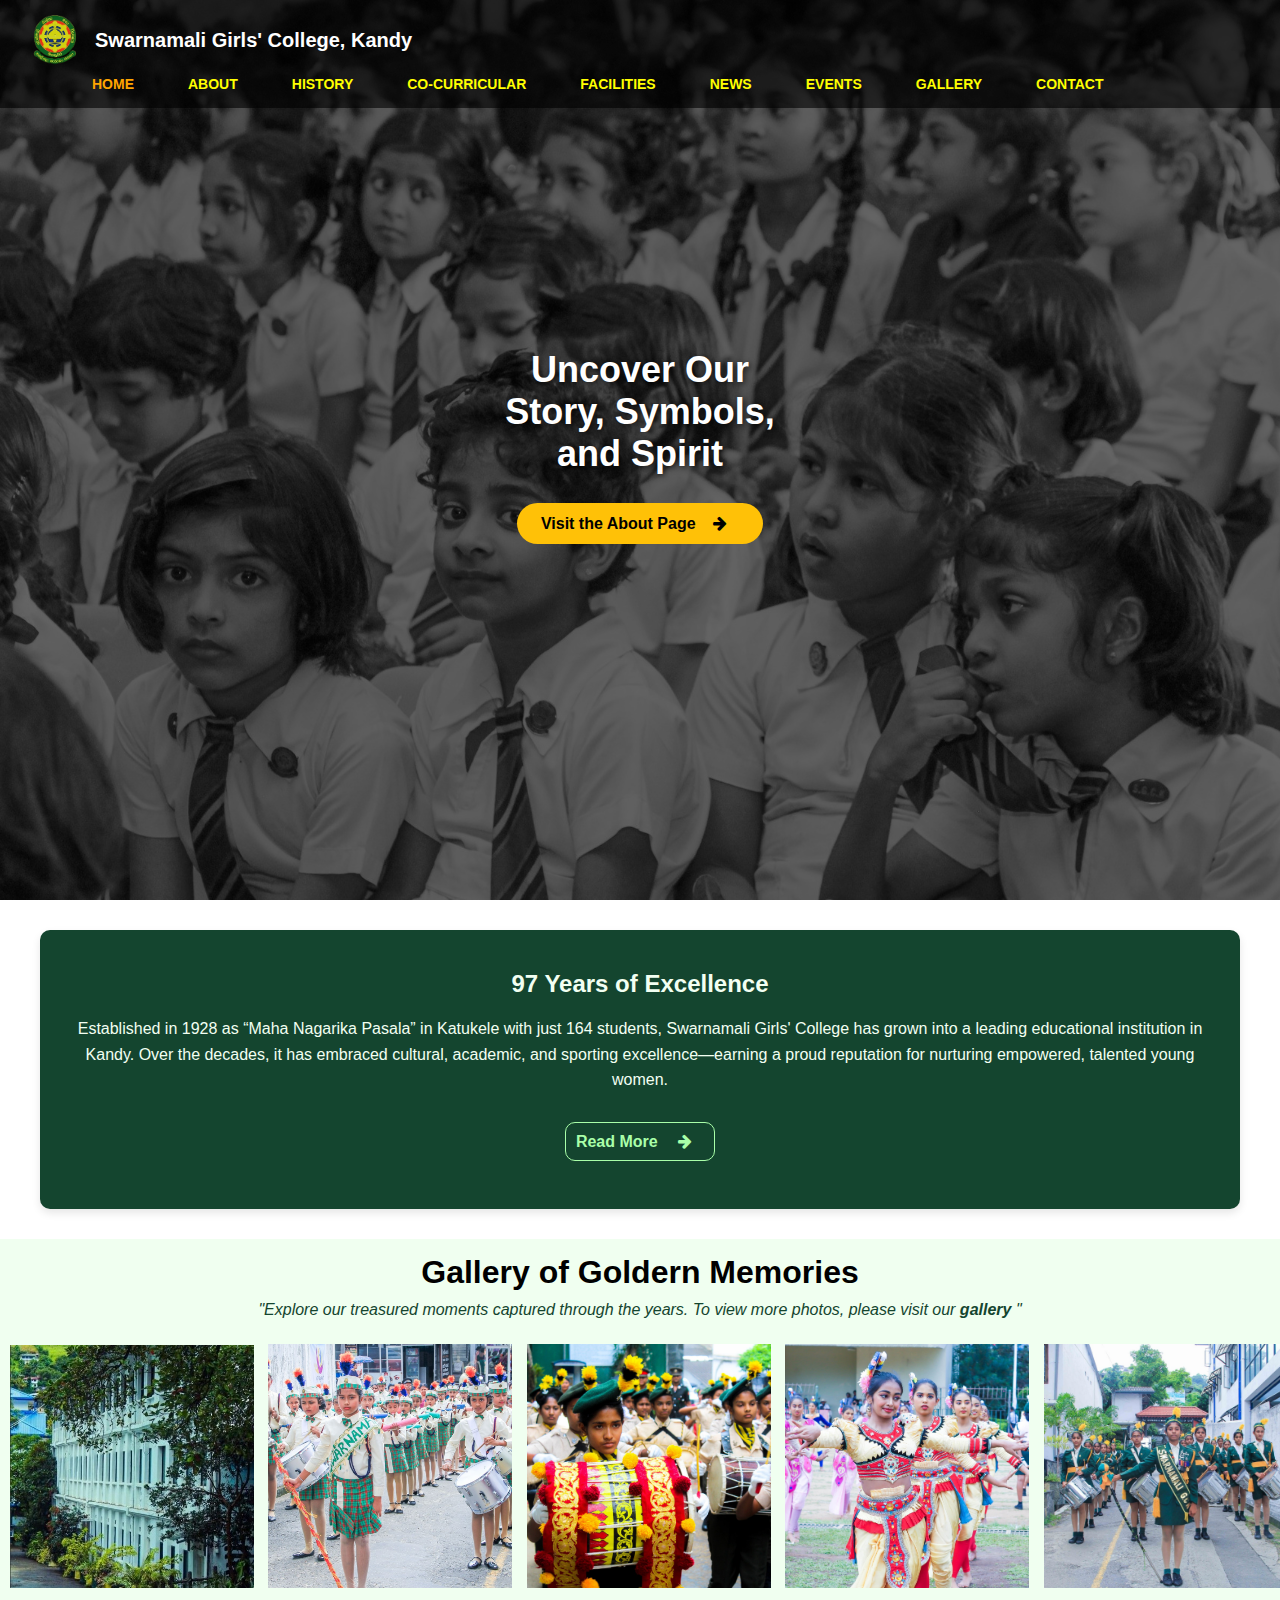
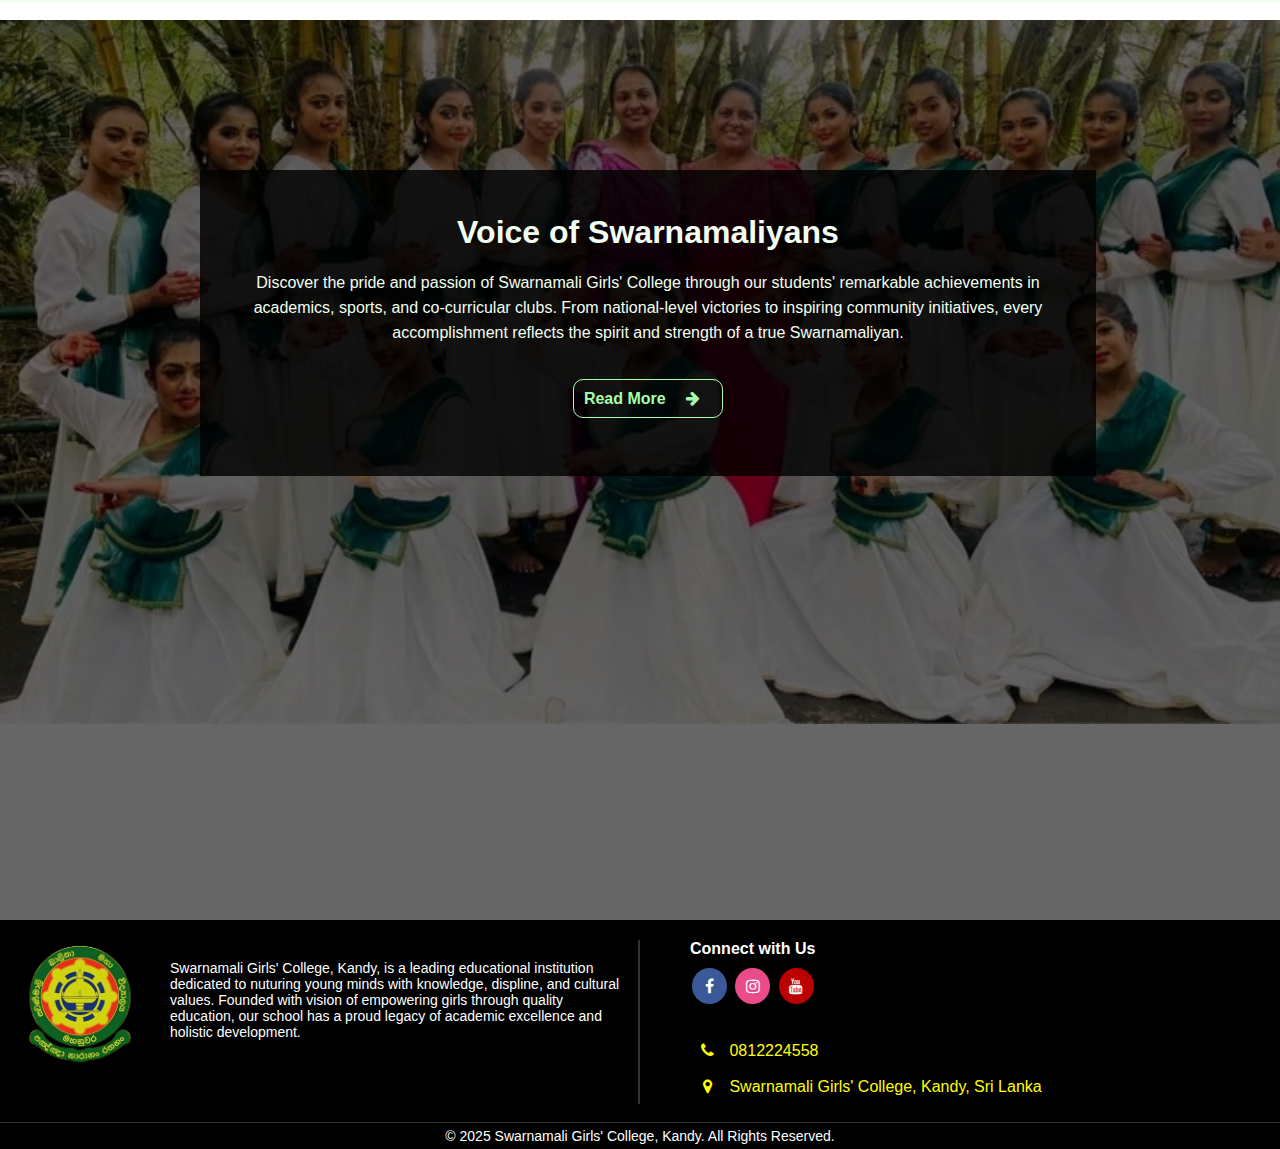
<file: index.html>
<!DOCTYPE html>
<html lang="en">
<head>
  <meta charset="UTF-8">
  <meta name="viewport" content="width=device-width, initial-scale=1.0">
  <title>Swarnamali Girls' College</title>
  <link rel="stylesheet" href="styles.css">
	<link rel="stylesheet" href="https://cdnjs.cloudflare.com/ajax/libs/font-awesome/4.7.0/css/font-awesome.min.css">
	<script src="script.js"></script>
</head>
<body>

<div class="homepage">
  <!-- Slideshow -->
  <div class="slideshow-container">
  <section class="slideshow-overlay">
	  <div class="hero-about-call">
		  <h1 class="fade-in"> Uncover Our Story, Symbols, and Spirit</h1>
		  <a href="about.html" class="explore-btn">Visit the About Page <i class="fa fa-arrow-right"></i></a>
		</div>
   </section>
  <div class="overlay"></div>
	<div class="mySlides fade">
	  <img src="s.jpg">
	</div>
	<div class="mySlides fade">
	  <img src="inst.jpg">
	</div>
	<div class="mySlides fade">
	  <img src="vision.jpg">
	</div>
	<div class="mySlides fade">
	  <img src="oath.jpg">
	</div>
  </div>


  <!-- Navigation -->
  <header class="nav-class">
    <img src="logo.png" alt="School Logo" id="logo" />
    <h3 id="school-name">Swarnamali Girls' College, Kandy</h3>
    <button id="menu-toggle">&#9776;</button>
    <ul class="nav-class" id="nav-menu">
      <li><a href="index.html" class="active">HOME</a></li>
      <li><a href="about.html" class="dropbtn">ABOUT</a></li>
      <li><a href="history.html">HISTORY</a></li>
      <li><a href="cocurricular.html">CO-CURRICULAR</a></li>
      <li><a href="facilities.html">FACILITIES</a></li>
      <li><a href="news.html">NEWS</a></li>
      <li><a href="events.html">EVENTS</a></li>
      <li><a href="gallery.html">GALLERY</a></li>
      <li><a href="contact.html">CONTACT</a></li>
    </ul>
  </header>
  <br>
</div>

<section class="history-summary-section">
  <h2 style="text-align: center;">97 Years of Excellence</h2> <br>
  <div class="history-summary">
    <p>
      Established in 1928 as “Maha Nagarika Pasala” in Katukele with just 164 students, Swarnamali Girls' College has grown into a leading educational institution in Kandy. Over the decades, it has embraced cultural, academic, and sporting excellence—earning a proud reputation for nurturing empowered, talented young women.
    </p>
    <a href="history.html" class="read-more-link">
      Read More <i class="fa fa-arrow-right"></i>
    </a>
  </div>
</section>

<div class="scroll-container"> 
	<h1> Gallery of Goldern Memories</h1> 
	<p> "Explore our treasured moments captured through the years. To view more photos, please visit our <a href="gallery.html">gallery </a>" </p> 
</div>
<div class="scroll-container"> 
	<img src="gal2.jpeg" alt="" width="20%">
	<img src="extra6.jpg" alt="" width="20%">
	<img src="extra1.jpg" alt="" width="20%">
	<img src="extra2.jpg" alt="" width="20%">
	<img src="extra4.jpg" alt="" width="20%">
	<img src="extra11.jpg" alt="" width="20%"/>	
</div> <br>

<div class="homepage">
	<div class="slideshow-container">
	<div class="overlay"></div>
	<img src="homenews.jpg" width="100%">
	<div class="news-class"> 
		<h1> Voice of Swarnamaliyans </h1> <br>
		<p> Discover the pride and passion of Swarnamali Girls' College through our students' remarkable achievements in academics, sports, and 
		co-curricular clubs. From national-level victories to inspiring community initiatives, every accomplishment reflects the spirit and strength 
		of a true Swarnamaliyan.</p> <br> 
		<a href="news.html" class="read-more-link">
		  Read More <i class="fa fa-arrow-right"></i>
		</a>
	</div>
  </div>
</div>


<footer class="footer-content">
	<div style="display:flex">
	<div class="scl">
	  <img src="logo.png" alt="School Logo" id="logo" style="width:120px; height:120px; margin-left:20px"/>
	  <p> Swarnamali Girls' College, Kandy, is a leading educational institution dedicated to nuturing young minds with knowledge,
	  displine, and cultural values. Founded with vision of empowering girls through quality education, our school has a proud
	  legacy of academic excellence and holistic development.
	</div>
	<div class="connect">
	  <div class="social-links">
	  <h4>Connect with Us</h4>
		<a href="https://web.facebook.com/profile.php?id=100064129505717" class="fa fa-facebook"></a>
		<a href="https://www.instagram.com/swarnamali.girls.college/" class="fa fa-instagram"></a>
		<a href="https://www.youtube.com/@swarnamaligirlscollegekandy" class="fa fa-youtube"></a>
	  </div> <br>
	  <div class="contact">
	  <span> <i class="fa fa-phone"> </i> 0812224558 </span> <br>
		<span> <i class="fa fa-map-marker"> </i> Swarnamali Girls' College, Kandy, Sri Lanka </span>
	  </div>
	</div>
	</div> <br>
	<div class="footer-bottom">
		<p>&copy; 2025 Swarnamali Girls' College, Kandy. All Rights Reserved.</p>
	</div>
</footer>
<script>
  // Auto slideshow
  let slideIndex = 0;
  function showSlides() {
    let i;
    const slides = document.getElementsByClassName("mySlides");
    for (i = 0; i < slides.length; i++) {
      slides[i].style.display = "none";  
    }
    slideIndex++;
    if (slideIndex > slides.length) {slideIndex = 1}    
    slides[slideIndex-1].style.display = "block";  
    setTimeout(showSlides, 4000); // Change every 4 seconds
  }
  showSlides();
</script>

</body>
</html>
</file>
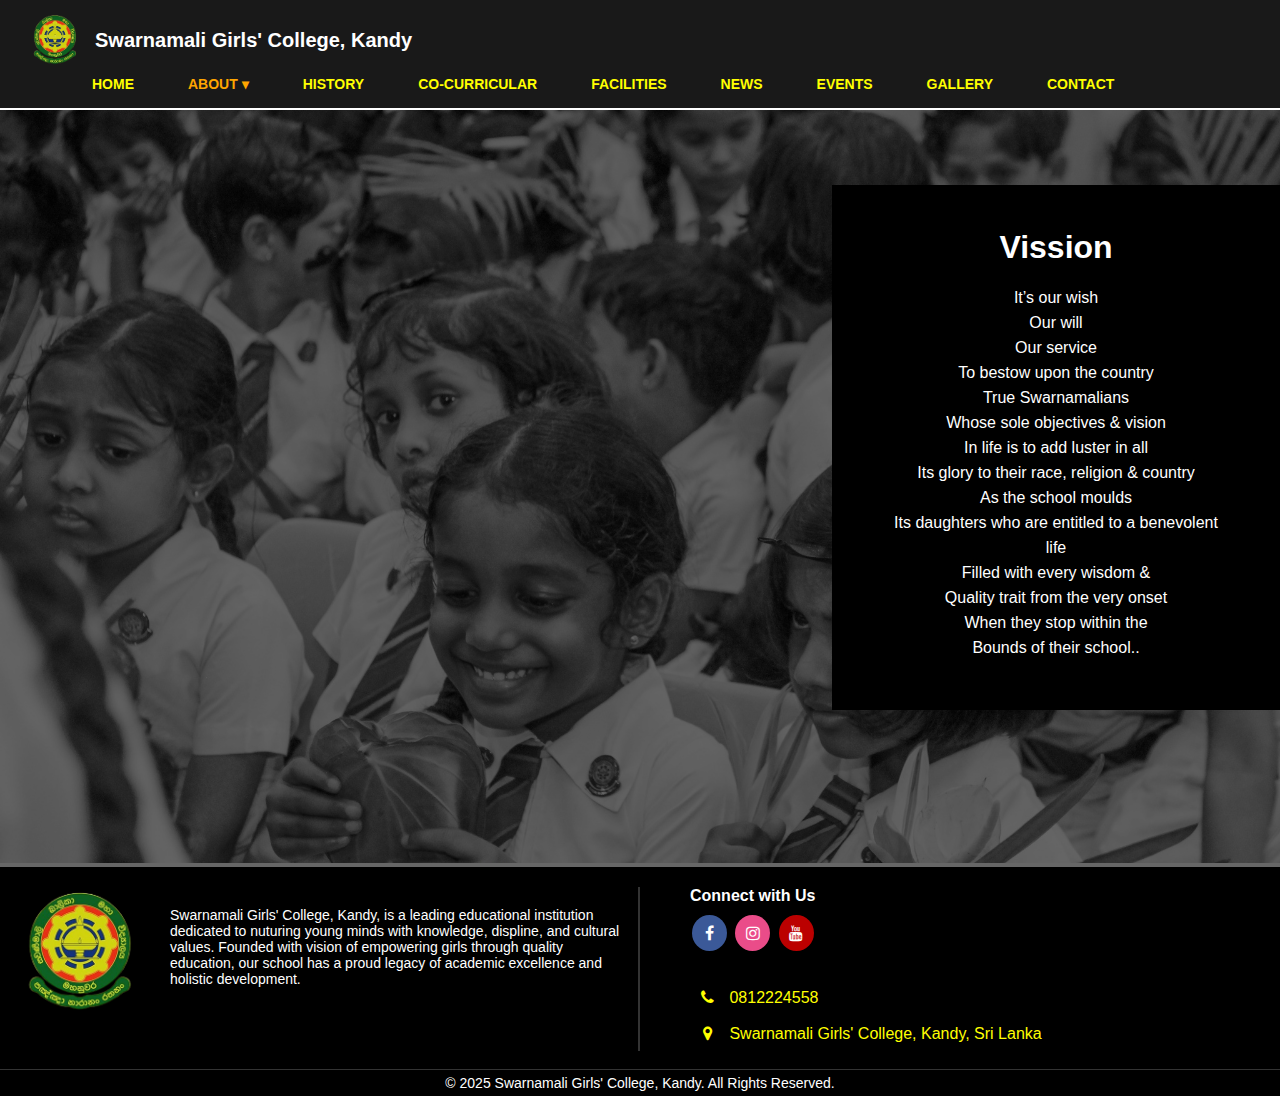
<file: about.html>
<!DOCTYPE html>
<html lang="en">
<head>
  	<meta charset="UTF-8" />
	<meta name="viewport" content="width=device-width, initial-scale=1" />
	<title>School Portal</title>
	<link rel="stylesheet" href="styles.css">
	<link rel="stylesheet" href="https://cdnjs.cloudflare.com/ajax/libs/font-awesome/4.7.0/css/font-awesome.min.css">
	<script src="script.js"></script>
</head>
<body>
<div id="slides">
  <section id="about" class="slide active">
	<header class="nav-class" style="background-color:rgba(0, 0, 0, 0.9">
	  <img src="logo.png" alt="School Logo" id="logo" />
	  <h3 id="school-name">Swarnamali Girls' College, Kandy</h3>
	  
	  <button id="menu-toggle">&#9776;</button>

	  <ul class="nav-class" id="nav-menu">
		<li><a href="index.html">HOME</a></li>
		<li class="dropdown">
		  <a href="about.html" class="dropbtn active">ABOUT ▾</a>
		  <nav class="about-subnav">
			  <ul>
				<li><a href="#" onclick="showSection('vision')">Vision</a></li>
				<li><a href="#" onclick="showSection('oath')">Oath</a></li>
				<li><a href="#" onclick="showSection('song')">School Song</a></li>
				<li><a href="#" onclick="showSection('instructions')">Instructions</a></li>
				<li><a href="#" onclick="showSection('flag')">School Flag</a></li>
				<li><a href="#" onclick="showSection('crest')">School Crest</a></li>
				<li><a href="#" onclick="showSection('uniform')">School Uniform</a></li>
			  </ul>
		  </nav>

		</li>
		<li><a href="history.html">HISTORY</a></li>
      <li><a href="cocurricular.html">CO-CURRICULAR</a></li>
      <li><a href="facilities.html">FACILITIES</a></li>
      <li><a href="news.html">NEWS</a></li>
      <li><a href="events.html">EVENTS</a></li>
      <li><a href="gallery.html">GALLERY</a></li>
      <li><a href="contact.html">CONTACT</a></li>
	  </ul>
	</header>
	
	<div class="about-content">
		<div class="container" id="vision">
		<div class="overlay"></div>
		<img src="vision.jpg" style="width:100%">
		  <div class="text-block1">
			<h1> Vission </h1> <br>
			<p>
			It’s our wish <br>
			Our will <br>
			Our service <br>
			To bestow upon the country <br>
			True Swarnamalians <br>
			Whose sole objectives & vision <br>
			In life is to add luster in all <br>
			Its glory to their race, religion & country <br>
			As the school moulds <br>
			Its daughters who are entitled to a benevolent life <br>
			Filled with every wisdom & <br>
			Quality trait from the very onset <br>
			When they stop within the <br>
			Bounds of their school..</p> 
		  </div>
		</div> 
		<div class="container" id="oath">
		<div class="overlay"></div>
		<img src="oath.jpg" style="width:100%;">
		  <div class="text-block2">
			<h1> Oath </h1> <br>
			<p>
			I promise to do my best to do my Alma mater, 
			and to be of help in bringing about religious communal and social harmony in the school, <br>
			and to build up a good character in me and bring credit to my parents. 
			I will always respect and obey madam principal , the deputy principal , members of the staff , 
			and be an example to my fellow sisters in word and deed ,
			and follow the precepts of my religion.  <br>
			And l promise to abide by the rules and regulation of my dear school. 
			I give my fullest cooperation to maintain the good name of the school
			and with much appreciation and gratitude I say ‘thank you’  <br>
			for looking after me through the years and molding me correct to reach an individuality of my own 
			and perfectly nourishing me in discipline and Order, Education, Values and training me in leadership 
			so that I am able to reach the goal of victory with fruitful gain to mother Lanka as an educated women.  <br>
			I promise to look after my school with gratitude 
			and the school will be the as precious to me as both my eyes, 
			and i give my fullest assurance of sacrificing my self for the benefit of my school 
			where I was looked after well <br>
			and with pride to be called a Swarnamalian.</p>
		  </div>
		</div> 
		<div class="container" id="song">
		<div class="overlay"></div>
		<img src="s.jpg" style="width:100%">
		  <div class="text-block1">
			<h1> පාසල් ගීතය </h1> <br>
			<p>
			සෙංකඩගල පුර රැන්දු <br> 
			සිරිබර සිරිදුව කැන්දූ <br>
			සුන්දර සිරිබර කැන්දූ <br>
			තුන් හෙළයම අග තැන්වූ// <br><br>
			
			එහි තිලකය බදු ලලිතකලා විදු <br> 
			ආලෝකය රැඳි - දස අත පරසිදු <br> 
			ස්වර්ණමාලි බාලිකා විදුහලයි <br> 
			රන් අකුරින් ලියවුණු අතීතයයි <br><br>
			
			ඔබ සෙවනේ වැද - ශිල්ප ලබන අප <br>
			අනාගතේ හෙළ - සුර විරු දරු කැළ <br>
			අවිදු අඳුර සැඩ - විදු එළියෙන් මැඩ <br>
			දෙසට රැයට සෙත - පුරවැසියන් කළ <br><br>
			
			විදුහල් මවගේ නොමේ... <br>
			සදා රකිමු ලෙස ප්‍රාණේ...//</p> <br> 
			<a href="https://youtu.be/DYVTIumN3_4?si=BsZa58vJw0TGjl_j" target="_blank" style="text-decoration:none; color:yellow"> Listen to Our School Song</a> <br><br>
		  </div>
		</div>
		<div class="container" id="instructions">
		<div class="overlay"></div>
		<img src="advice.jpg" style="width:100%">
		  <div class="text-block2">
			<h1> දෙමාපියන්ට හා ශිෂ්‍යාවන්ට උපදෙස් </h1> <br>
			<ol style="text-align:left"> 
			<li> පාසල ආරම්භවන වේලාව පෙ.ව. 7.30 ට විනාඩි 15 කට වත් ප්‍රථම විදුහලට පැමිණීමට දරුවා යොමු කරත්ත. </li> <br>
			<li> නිළ ඇඳුම් ගැන සැලසිලිමත් වන්න. සුදු ගවුම්,කර පටිය (ටයි එක), සපත්තු, මේස්, නිළ ලාංඡනය විද්‍යාලයීය නිළ ඇඳුම් වේ. </li> <br>
			<li> ඔබේ දරුවාගේ අධ්‍යාපනය ගුරුවරුන් පමණක් සතු කාර්යයක් නොවේ. ඔබගේත්, අපගේත්, සාමූහික වගකීමකි. එබැවින් මෙම පොත මඟින් ගුරු දෙගුරු සම්බන්ධීකරණය වන අන්දමට කටයුතු කරන්න. </li> <br>
			<li> දරුවාගේ පාසල් පැමිණීම ගැන සැලකිලිමත් වන්න. නොපැමිණි දිනවල මෙම පොතෙහි සටහන් කර එවන්න. ගෙදර සිට පාසලටත්, පාසළේ සිට ගෙදරටත් සම්බන්ධීකරණය වන අන්දමට කටයුතු කරන්න.</li> <br>
			<li> දරුවාගේ දිනපතා අධ්‍යාපන කටයුතු ගැන සොයා ලැබීමත්, පොත්පත් පරික්‍ෂා කිරීමත් ඉතා වැදගත් වේ. එය ඔබගේ යුතුකමක් ද වන්නේය. </li> <br>
			<li> ඔබගේ දරුවාගේ විශේෂ දක්ෂතා ඇත්නම් ඒ පිළිබඳවත්, එම දරුවාගේ ගැටලු ඇත්නම් ඒ පිළිබදවත් පන්ති භාර ගුරු භවතාට දන්වන්න. </li> <br>
			<li> ඔබගේ දරුවන්ගේ පෞද්ගලික පත්‍රතාවය පිළිබඳ නිතරම සොයා බැලීමට කටයුතු කරන්න. </li> <br>
			<li> තම පන්තියත්, පාසලත් පවිත්‍රව තබා ගැනීමට නිරන්තරව කටයුතු කරන්න. </li> <br>
			<li> දරුවා අසනීප වූ අවස්ථාවල දී පාසලට එවීමෙන් වැළකී සිටින්න. </li> <br>
			<li> තම විදුහල් මෑණියන්ගේ කීර්ති නාමයට හානියක් නොවන අයුරින් කටයුතු කරන්න. </li> 
			</ol> 
		  </div>
		</div>
		
		<div class="container" id="crest">
		  <center> <img src="logo.jpg" style="width:30%; margin-top:30px;"> </center>
			  <div class="text-block3">
				<h1> School Crest </h1>
			  </div>
		</div>
		
		<div class="container" id="uniform">
		  <center> <img src="uniform.jpeg" style="width:60%; padding:30px;"> </center>
			  <div class="text-block3">
				<h1> School Uniform </h1>
			  </div>
		</div>
		
		<div class="container" id="flag">
		  <center> <img src="flag.jpg" style="width:100%"> </center>
			  <div class="text-block3">
				<h1> School Flag </h1>
			  </div>
		</div>
	</div>
  </section>
</div>
<footer class="footer-content">
	<div style="display:flex">
	<div class="scl">
	  <img src="logo.png" alt="School Logo" id="logo" style="width:120px; height:120px; margin-left:20px"/>
	  <p> Swarnamali Girls' College, Kandy, is a leading educational institution dedicated to nuturing young minds with knowledge,
	  displine, and cultural values. Founded with vision of empowering girls through quality education, our school has a proud
	  legacy of academic excellence and holistic development.
	</div>
	<div class="connect">
	  <div class="social-links">
	  <h4>Connect with Us</h4>
		<a href="https://web.facebook.com/profile.php?id=100064129505717" class="fa fa-facebook"></a>
		<a href="https://www.instagram.com/swarnamali.girls.college/" class="fa fa-instagram"></a>
		<a href="https://www.youtube.com/@swarnamaligirlscollegekandy" class="fa fa-youtube"></a>
	  </div> <br>
	  <div class="contact">
	  <span> <i class="fa fa-phone"> </i> 0812224558 </span> <br>
		<span> <i class="fa fa-map-marker"> </i> Swarnamali Girls' College, Kandy, Sri Lanka </span>
	  </div>
	</div>
	</div> <br>
	<div class="footer-bottom">
		<p>&copy; 2025 Swarnamali Girls' College, Kandy. All Rights Reserved.</p>
	</div>
</footer>
<script> 
function showSection(id) {
  // Hide all sections
  const sections = document.querySelectorAll('.about-content .container');
  sections.forEach(section => section.style.display = 'none');

  // Show the selected section
  const target = document.getElementById(id);
  if (target) {
    target.style.display = 'block';
  }
}

// Show only the first section by default
window.onload = function () {
  showSection('vision');
};

</script>
</body>
</html>
</file>
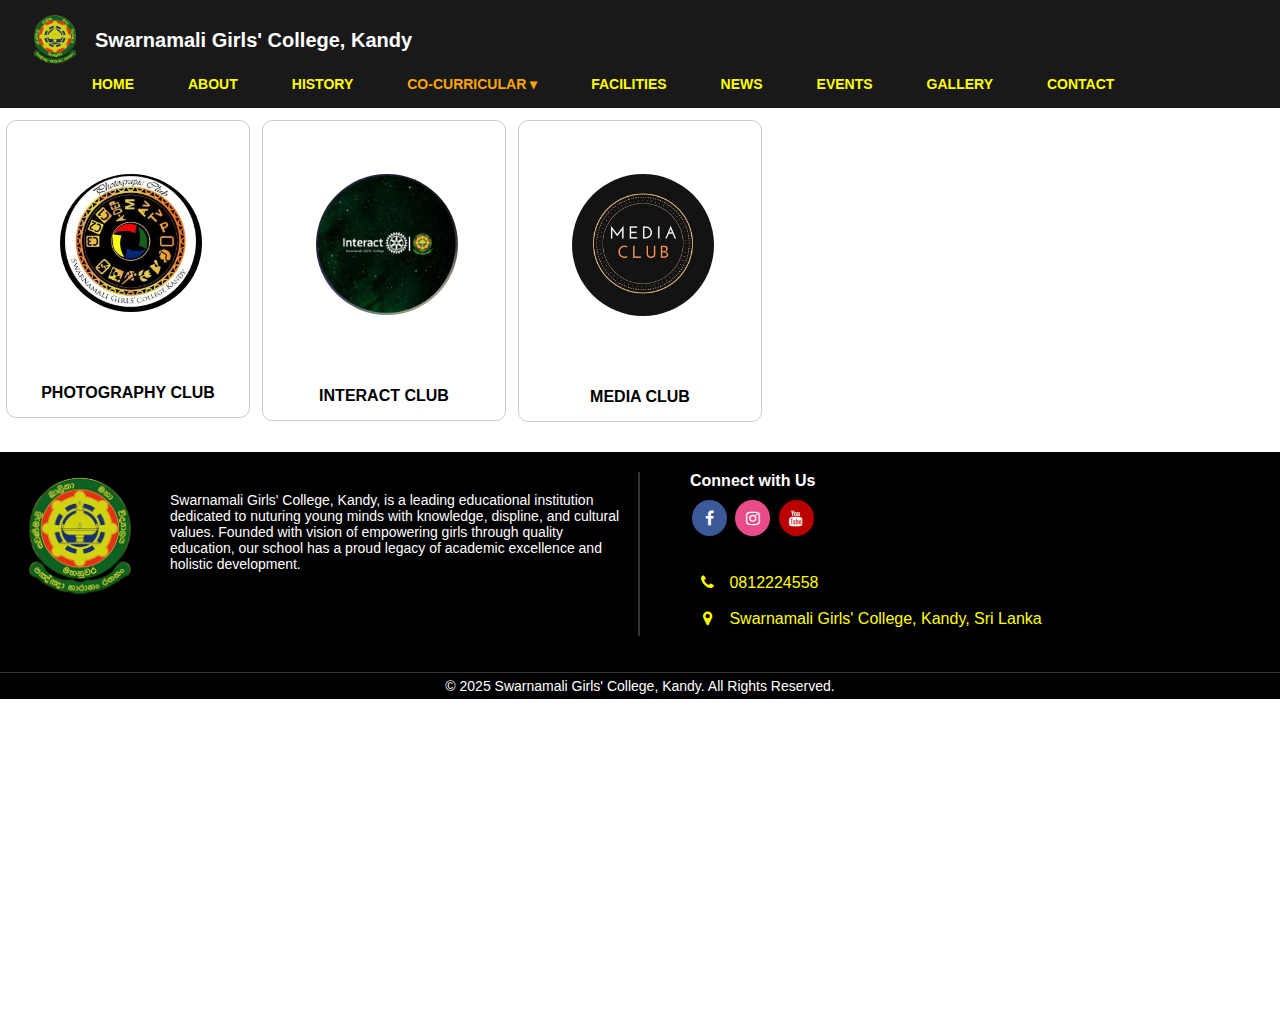
<file: cocurricular.html>
<!DOCTYPE html>
<html lang="en">
<head>
<meta charset="UTF-8" />
<meta name="viewport" content="width=device-width, initial-scale=1" />
<title>School Portal</title>
<link rel="stylesheet" href="styles.css">
<link rel="stylesheet" href="https://cdnjs.cloudflare.com/ajax/libs/font-awesome/4.7.0/css/font-awesome.min.css">
<script src="script.js"></script>
</head>
<style>
</style>

<body>
	<div>
	<header class="nav-class" style="background-color:rgba(0, 0, 0, 0.9">
	<img src="logo.png" alt="School Logo" id="logo" />
	<h3 id="school-name">Swarnamali Girls' College, Kandy</h3>
	<button id="menu-toggle">&#9776;</button>
	<ul class="nav-class" id="nav-menu">
	  <li><a href="index.html">HOME</a></li>
	  <li><a href="about.html" class="dropbtn">ABOUT</a></li>
	  <li><a href="history.html">HISTORY</a></li>
	  <li class="dropdown">
		  <a href="cocurricular.html" class="active">CO-CURRICULAR ▾</a>
		  <nav class="about-subnav">
			  <ul>
				<li><a href="#" onclick="showSection('clubs')">Clubs</a></li>
				<li><a href="#" onclick="showSection('societies')">Societies</a></li>
				<li><a href="#" onclick="showSection('sports')">Sports</a></li>
				<li><a href="#" onclick="showSection('extra')">Extra Curricular</a></li>
			  </ul>
		  </nav>

		</li>
	  <li><a href="facilities.html">FACILITIES</a></li>
	  <li><a href="news.html">NEWS</a></li>
	  <li><a href="events.html">EVENTS</a></li>
	  <li><a href="gallery.html">GALLERY</a></li>
	  <li><a href="contact.html">CONTACT</a></li>
	</ul>
	</header>
	<div class="cocurricular-content">
		<div class="container" id="clubs">
			<div class="responsive">
			  <div class="gallery">
				<img src="club2.jpg" alt="Forest">
				<div class="desc">PHOTOGRAPHY CLUB</div>
			  </div>
			</div>
			<div class="responsive">
			  <div class="gallery">
				<img src="club3.jpg" alt="Forest">
				<div class="desc">INTERACT CLUB</div>
			  </div>
			</div>
			<div class="responsive">
			  <div class="gallery">
				<img src="club1.jpg" alt="Cinque Terre">
				<div class="desc">MEDIA CLUB</div>
			  </div>
			</div>
		<div class="clearfix"></div>
		</div> 
		
		<div class="container" id="societies">
		  <div class="responsive">
			  <div class="gallery">
				<img src="society1.png" alt="Cinque Terre">
				<div class="desc">SCIENCE SOCIETY</div>
			  </div>
			</div>
			<div class="responsive">
			  <div class="gallery">
				<img src="society2.png" alt="Forest">
				<div class="desc">ICT SOCIETY</div>
			  </div>
			</div>
			<div class="responsive">
			  <div class="gallery">
				<img src="society3.jpg" alt="Forest">
				<div class="desc">COMMERCE SOCIETY</div>
			  </div>
			</div>
			<div class="responsive">
			  <div class="gallery">
				<img src="society6.jpg" alt="Forest">
				<div class="desc">TECHNOLOGY SOCIETY</div>
			  </div>
			</div>
			<div class="responsive">
			  <div class="gallery">
				<img src="society7.jpg" alt="Forest">
				<div class="desc">ART SOCIETY</div>
			  </div>
			</div>
			<div class="responsive">
			  <div class="gallery">
				<img src="society5.jpg" alt="Forest">
				<div class="desc">ENGLISH SOCIETY</div>
			  </div>
			</div>
			<div class="responsive">
			  <div class="gallery">
				<img src="society4.jpg" alt="Forest">
				<div class="desc">ASTRONOMY SOCIETY</div>
			  </div>
			</div>
			<div class="clearfix"></div>
		</div>
		
		<div class="container" id="extra">
		  <div class="responsive">
			  <div class="gallery">
				<img src="extra10.jpg" alt="Cinque Terre">
				<div class="desc">EASTERN BAND</div>
			  </div>
			</div>
			<div class="responsive">
			  <div class="gallery">
				<img src="extra4.jpg" alt="Forest">
				<div class="desc">SENIOR WESTERN BAND</div>
			  </div>
			</div>
			<div class="responsive">
			  <div class="gallery">
				<img src="extra6.jpg" alt="Forest">
				<div class="desc">JUNIOR WESTERN BAND</div>
			  </div>
			</div>
			<div class="responsive">
			  <div class="gallery">
				<img src="extra1.jpg" alt="Forest">
				<div class="desc">CADET BAND</div>
			  </div>
			</div>
			<div class="responsive">
			  <div class="gallery">
				<img src="extra5.jpg" alt="Forest">
				<div class="desc">ST. JOHN</div>
			  </div>
			</div>
			<div class="responsive">
			  <div class="gallery">
				<img src="extra3.jpg" alt="Forest">
				<div class="desc">SCOUT</div>
			  </div>
			</div>
			<div class="responsive">
			  <div class="gallery">
				<img src="extra2.jpg" alt="Forest">
				<div class="desc">DANCING TROUPE</div>
			  </div>
			</div>
			<div class="responsive">
			  <div class="gallery">
				<img src="extra7.jpg" alt="Forest">
				<div class="desc">CHOIR</div>
			  </div>
			</div>
			<div class="responsive">
			  <div class="gallery">
				<img src="extra11.jpg" alt="Forest">
				<div class="desc">ORCHESTRA</div>
			  </div>
			</div>
			<div class="responsive">
			  <div class="gallery">
				<img src="extra8.jpg" alt="Forest">
				<div class="desc">DRAMA UNIT</div>
			  </div>
			</div>
			<div class="clearfix"></div>
		</div>
		
		<div class="container" id="sports">
			<div class="responsive">
			  <div class="gallery">
				<img src="sport1.jpg" alt="Cinque Terre">
				<div class="desc">HOCKEY</div>
			  </div>
			</div>
			<div class="responsive">
			  <div class="gallery">
				<img src="sport4.jpg" alt="Forest">
				<div class="desc">TABLE TENIS</div>
			  </div>
			</div>
			<div class="responsive">
			  <div class="gallery">
				<img src="sport3.jpg" alt="Forest">
				<div class="desc">VOLLEYBALL</div>
			  </div>
			</div>
			<div class="responsive">
			  <div class="gallery">
				<img src="sport2.jpg" alt="Forest">
				<div class="desc">NETBALL</div>
			  </div>
			</div>
			<div class="responsive">
			  <div class="gallery">
				<img src="extra14.jpg" alt="Forest">
				<div class="desc">SWIMMING</div>
			  </div>
			</div>
			<div class="responsive">
			  <div class="gallery">
				<img src="extra12.jpg" alt="Forest">
				<div class="desc">GYMNASTIC</div>
			  </div>
			</div>
			<div class="responsive">
			  <div class="gallery">
				<img src="sport6.jpg" alt="Forest">
				<div class="desc">ATHLETICS</div>
			  </div>
			</div>
			<div class="responsive">
			  <div class="gallery">
				<img src="sport7.jpg" alt="Forest">
				<div class="desc">CHESS</div>
			  </div>
			</div>
			
			<div class="clearfix"></div>
		</div>
		
	</div>
  </section>
</div>
<footer class="footer-content">
	<div style="display:flex">
	<div class="scl">
	  <img src="logo.png" alt="School Logo" id="logo" style="width:120px; height:120px; margin-left:20px"/>
	  <p> Swarnamali Girls' College, Kandy, is a leading educational institution dedicated to nuturing young minds with knowledge,
	  displine, and cultural values. Founded with vision of empowering girls through quality education, our school has a proud
	  legacy of academic excellence and holistic development.
	</div>
	<div class="connect">
	  <div class="social-links">
	  <h4>Connect with Us</h4>
		<a href="https://web.facebook.com/profile.php?id=100064129505717" class="fa fa-facebook"></a>
		<a href="https://www.instagram.com/swarnamali.girls.college/" class="fa fa-instagram"></a>
		<a href="https://www.youtube.com/@swarnamaligirlscollegekandy" class="fa fa-youtube"></a>
	  </div> <br>
	  <div class="contact">
	  <span> <i class="fa fa-phone"> </i> 0812224558 </span> <br>
		<span> <i class="fa fa-map-marker"> </i> Swarnamali Girls' College, Kandy, Sri Lanka </span>
	  </div>
	</div>
	</div> <br> <br>
	<div class="footer-bottom">
		<p>&copy; 2025 Swarnamali Girls' College, Kandy. All Rights Reserved.</p>
	</div>
</footer>
<script>
function showSection(id) {
  // Hide all sections
  const sections = document.querySelectorAll('.cocurricular-content .container');
  sections.forEach(section => section.style.display = 'none');

  // Show the selected section
  const target = document.getElementById(id);
  if (target) {
    target.style.display = 'block';
  }
}

window.onload = function () {
  showSection('clubs');
};

//https://th.bing.com/th/id/R.2d1e4ef9ae3067225595134764e9adc9?rik=JXA6wfDeyTSN5w&riu=http%3a%2f%2fwww.sundaytimes.lk%2f180701%2fuploads%2f138.jpg&ehk=%2b%2bVapvEonjkVIhNTnjpSkAhMUSn3Tviu4knWZj99ISI%3d&risl=&pid=ImgRaw&r=0

</script>
</body>
</html>
</file>
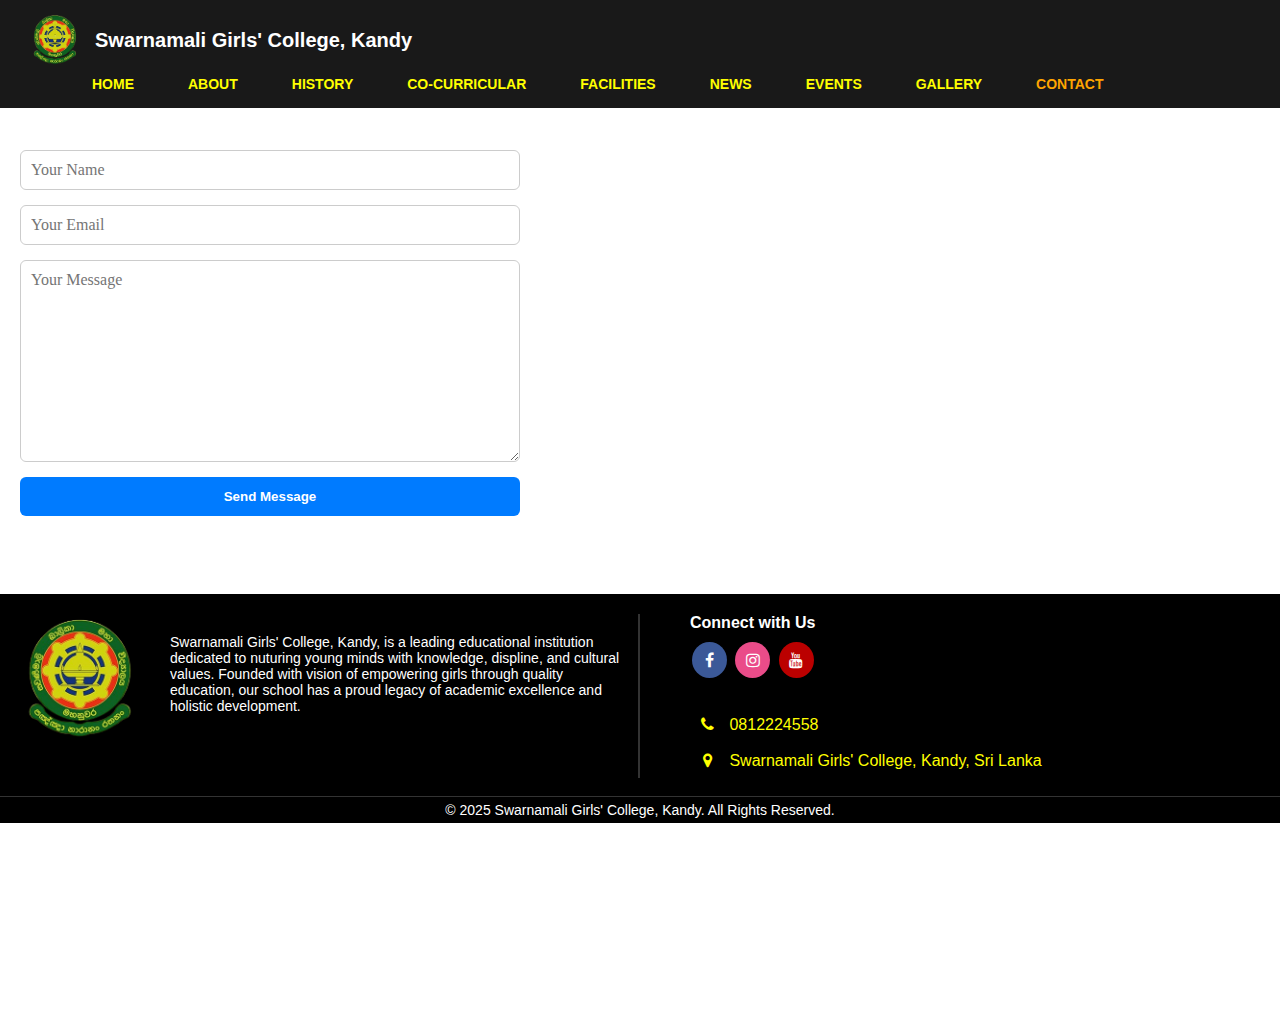
<file: contact.html>
<!DOCTYPE html>
<html lang="en">
<head>
<meta charset="UTF-8" />
<meta name="viewport" content="width=device-width, initial-scale=1" />
<title>School Portal</title>
<link rel="stylesheet" href="styles.css">
<link rel="stylesheet" href="https://cdnjs.cloudflare.com/ajax/libs/font-awesome/4.7.0/css/font-awesome.min.css">
<script src="script.js"></script>
</head>
<body>

<div>
	<header class="nav-class" style="background-color:rgba(0, 0, 0, 0.9)">
    <img src="logo.png" alt="School Logo" id="logo" />
    <h3 id="school-name">Swarnamali Girls' College, Kandy</h3>
    <button id="menu-toggle">&#9776;</button>
    <ul class="nav-class" id="nav-menu">
      <li><a href="index.html">HOME</a></li>
      <li><a href="about.html" class="dropbtn">ABOUT</a></li>
      <li><a href="history.html">HISTORY</a></li>
      <li><a href="cocurricular.html">CO-CURRICULAR</a></li>
      <li><a href="facilities.html">FACILITIES</a></li>
      <li><a href="news.html">NEWS</a></li>
      <li><a href="events.html">EVENTS</a></li>
      <li><a href="gallery.html">GALLERY</a></li>
      <li><a href="contact.html" class="active">CONTACT</a></li>
    </ul>
	</header>

    <div class="contact-container">
		<form action="https://formspree.io/f/your-form-id" method="POST" class="contact-form">
		  <input type="text" name="name" placeholder="Your Name" required>
		  <input type="email" name="email" placeholder="Your Email" required>
		  <textarea name="message" placeholder="Your Message" rows="10" required></textarea>
		  <button type="submit">Send Message</button>
		</form>


		<div class="map-box">
		  <iframe src="https://www.google.com/maps/embed?pb=!1m18!1m12!1m3!1d3957.614391329335!2d80.62089747415946!3d7.28463929272267!2m3!1f0!2f0!3f0!3m2!1i1024!2i768!4f13.1!3m3!1m2!1s0x3ae3689aeeaf4961%3A0x5c06f9bec4da5e9e!2sSwarnamali%20Balika%20Maha%20Vidyalaya!5e0!3m2!1sen!2slk!4v1749420087073!5m2!1sen!2slk" width="700" height="500" style="border:0;" allowfullscreen="" loading="lazy" referrerpolicy="no-referrer-when-downgrade">
		  </iframe>
		</div>
	</div>

</div>
<footer class="footer-content">
	<div style="display:flex">
	<div class="scl">
	  <img src="logo.png" alt="School Logo" id="logo" style="width:120px; height:120px; margin-left:20px"/>
	  <p> Swarnamali Girls' College, Kandy, is a leading educational institution dedicated to nuturing young minds with knowledge,
	  displine, and cultural values. Founded with vision of empowering girls through quality education, our school has a proud
	  legacy of academic excellence and holistic development.
	</div>
	<div class="connect">
	  <div class="social-links">
	  <h4>Connect with Us</h4>
		<a href="https://web.facebook.com/profile.php?id=100064129505717" class="fa fa-facebook"></a>
		<a href="https://www.instagram.com/swarnamali.girls.college/" class="fa fa-instagram"></a>
		<a href="https://www.youtube.com/@swarnamaligirlscollegekandy" class="fa fa-youtube"></a>
	  </div> <br>
	  <div class="contact">
	  <span> <i class="fa fa-phone"> </i> 0812224558 </span> <br>
		<span> <i class="fa fa-map-marker"> </i> Swarnamali Girls' College, Kandy, Sri Lanka </span>
	  </div>
	</div>
	</div> <br>
	<div class="footer-bottom">
		<p>&copy; 2025 Swarnamali Girls' College, Kandy. All Rights Reserved.</p>
	</div>
</footer>
</body>
</html>
</file>
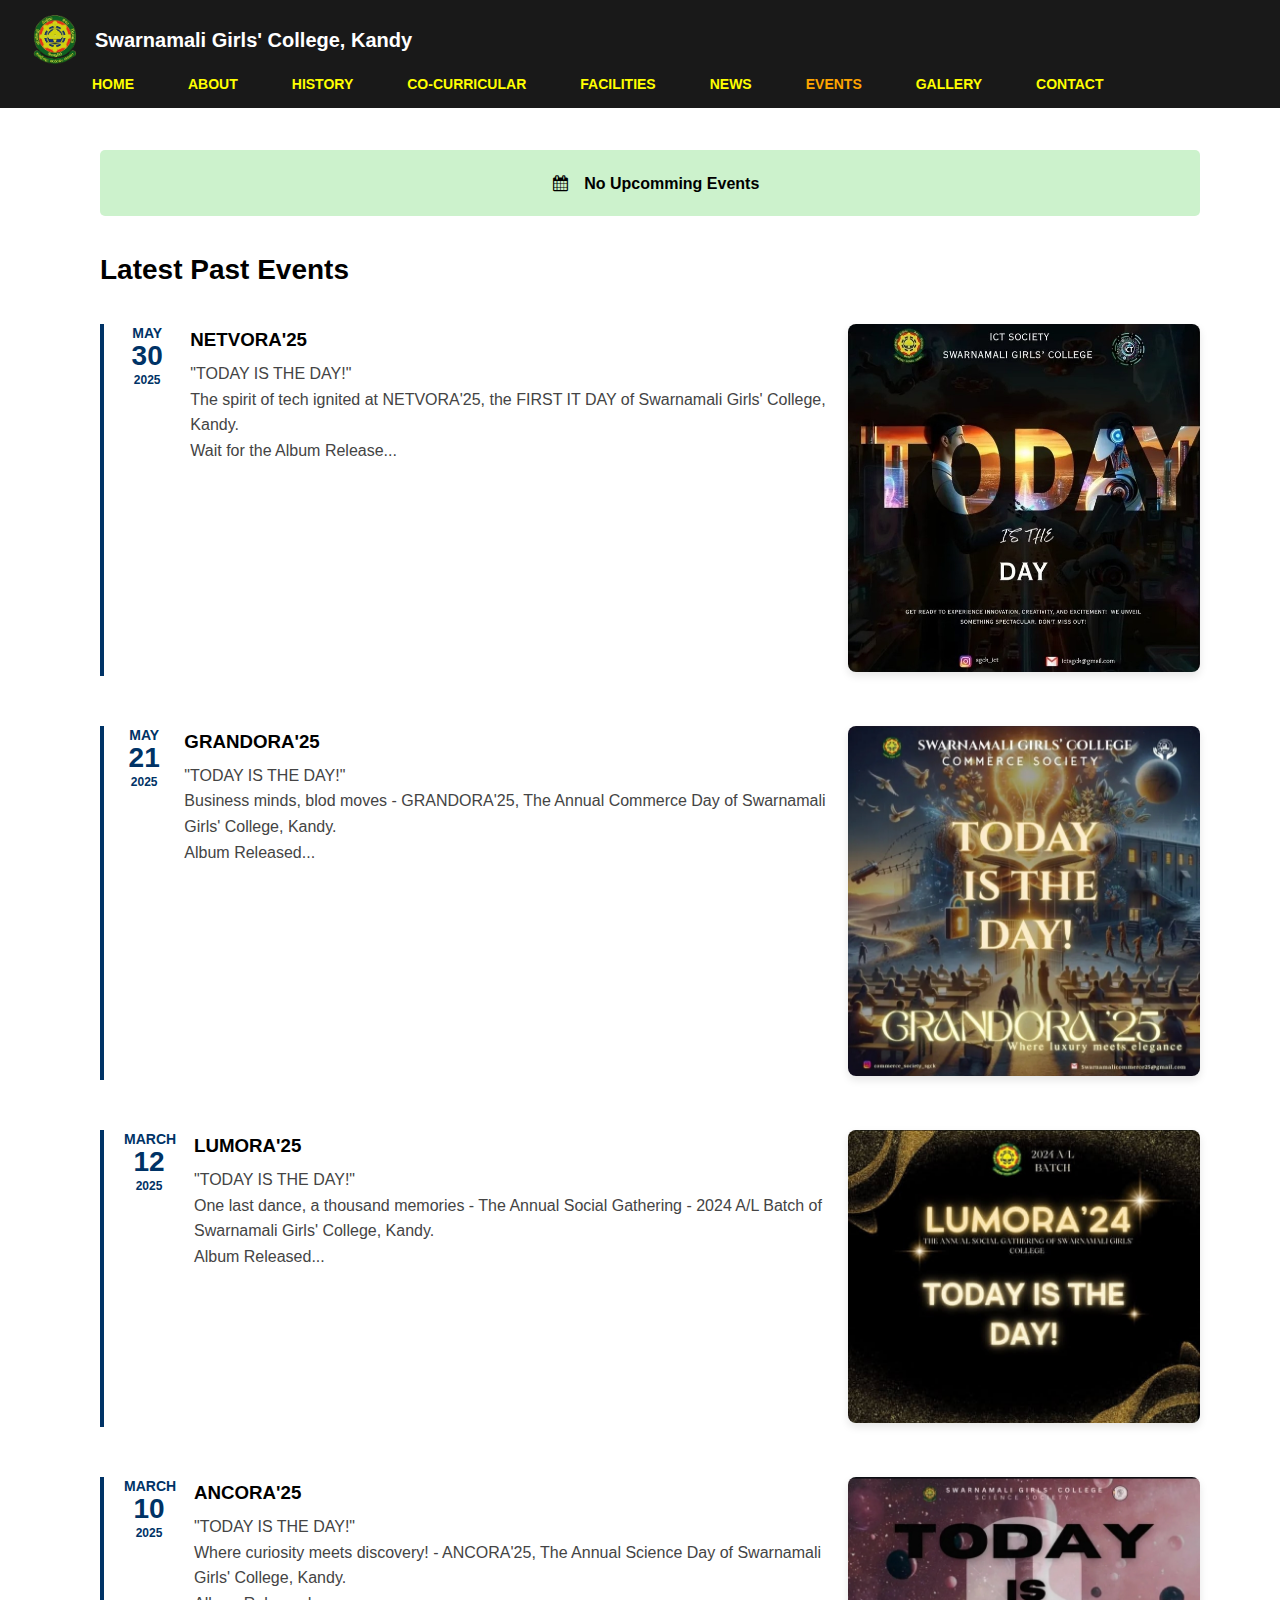
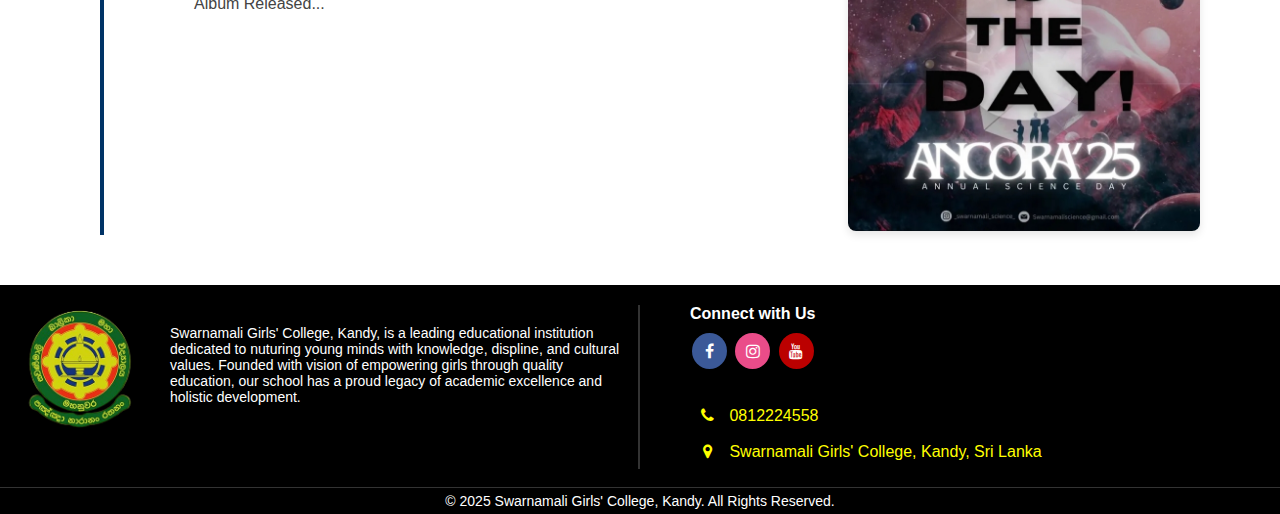
<file: events.html>
<!DOCTYPE html>
<html lang="en">
<head>
<meta charset="UTF-8" />
<meta name="viewport" content="width=device-width, initial-scale=1" />
<title>School Portal</title>
<link rel="stylesheet" href="styles.css">
<link rel="stylesheet" href="https://cdnjs.cloudflare.com/ajax/libs/font-awesome/4.7.0/css/font-awesome.min.css">
<script src="script.js"></script>
</head>
<body>

<div>
	<header class="nav-class" style="background-color:rgba(0, 0, 0, 0.9">
    <img src="logo.png" alt="School Logo" id="logo" />
    <h3 id="school-name">Swarnamali Girls' College, Kandy</h3>
    <button id="menu-toggle">&#9776;</button>
    <ul class="nav-class" id="nav-menu">
      <li><a href="index.html">HOME</a></li>
      <li><a href="about.html" class="dropbtn">ABOUT</a></li>
      <li><a href="history.html">HISTORY</a></li>
      <li><a href="cocurricular.html">CO-CURRICULAR</a></li>
      <li><a href="facilities.html">FACILITIES</a></li>
      <li><a href="news.html">NEWS</a></li>
      <li><a href="events.html" class="active">EVENTS</a></li>
      <li><a href="gallery.html">GALLERY</a></li>
      <li><a href="contact.html">CONTACT</a></li>
    </ul>
	</header>
	
	<section class="events-section">
		<div class="upcomming"> 
		<center> <p> <i class="fa fa-calendar"> </i> No Upcomming Events </p> </center>
		</div> <br>
		<h2>Latest Past Events</h2> <br>
		<div class="event-container">
		  <div class="event-left">
			<div class="event-date">
			  <span class="month">May</span>
			  <span class="day">30</span>
			  <span class="year">2025</span>
			</div>
			<div class="event-details">
			  <h3>NETVORA'25</h3>
			  <p class="description">
				"TODAY IS THE DAY!" <br>
				The spirit of tech ignited at NETVORA'25, the FIRST IT DAY of Swarnamali Girls' College, Kandy. <br>
				Wait for the Album Release...
			  </p>
			</div>
		  </div>
		  <div class="event-right">
			<img src="event3.jpg" alt="Battle of the Blazing Blues Poster">
		  </div>
		</div> 
		
		<div class="event-container">
		  <div class="event-left">
			<div class="event-date">
			  <span class="month">May</span>
			  <span class="day">21</span>
			  <span class="year">2025</span>
			</div>
			<div class="event-details">
			  <h3>GRANDORA'25</h3>
			  <p class="description">
				"TODAY IS THE DAY!" <br>
				Business minds, blod moves - GRANDORA'25, The Annual Commerce Day of Swarnamali Girls' College, Kandy. <br>
				Album Released...
			  </p>
			</div>
		  </div>
		  <div class="event-right">
			<img src="event2.jpg" alt="Battle of the Blazing Blues Poster">
		  </div>
		</div> 
		
		<div class="event-container">
		  <div class="event-left">
			<div class="event-date">
			  <span class="month">March</span>
			  <span class="day">12</span>
			  <span class="year">2025</span>
			</div>
			<div class="event-details">
			  <h3>LUMORA'25</h3>
			  <p class="description">
				"TODAY IS THE DAY!" <br>
				One last dance, a thousand memories - The Annual Social Gathering - 2024 A/L Batch of Swarnamali Girls' College, Kandy. <br>
				Album Released...
			  </p>
			</div>
		  </div>
		  <div class="event-right">
			<img src="event1.jpg" alt="Battle of the Blazing Blues Poster">
		  </div>
		</div> 
		
		<div class="event-container">
		  <div class="event-left">
			<div class="event-date">
			  <span class="month">March</span>
			  <span class="day">10</span>
			  <span class="year">2025</span>
			</div>
			<div class="event-details">
			  <h3>ANCORA'25</h3>
			  <p class="description">
				"TODAY IS THE DAY!" <br>
				Where curiosity meets discovery! - ANCORA'25, The Annual Science Day of Swarnamali Girls' College, Kandy. <br>
				Album Released...
			  </p>
			</div>
		  </div>
		  <div class="event-right">
			<img src="event4.jpg" alt="Battle of the Blazing Blues Poster">
		  </div>
		</div> 
	</section>
	
</div>

<footer class="footer-content">
	<div style="display:flex">
	<div class="scl">
	  <img src="logo.png" alt="School Logo" id="logo" style="width:120px; height:120px; margin-left:20px"/>
	  <p> Swarnamali Girls' College, Kandy, is a leading educational institution dedicated to nuturing young minds with knowledge,
	  displine, and cultural values. Founded with vision of empowering girls through quality education, our school has a proud
	  legacy of academic excellence and holistic development.
	</div>
	<div class="connect">
	  <div class="social-links">
	  <h4>Connect with Us</h4>
		<a href="https://web.facebook.com/profile.php?id=100064129505717" class="fa fa-facebook"></a>
		<a href="https://www.instagram.com/swarnamali.girls.college/" class="fa fa-instagram"></a>
		<a href="https://www.youtube.com/@swarnamaligirlscollegekandy" class="fa fa-youtube"></a>
	  </div> <br>
	  <div class="contact">
	  <span> <i class="fa fa-phone"> </i> 0812224558 </span> <br>
		<span> <i class="fa fa-map-marker"> </i> Swarnamali Girls' College, Kandy, Sri Lanka </span>
	  </div>
	</div>
	</div> <br>
	<div class="footer-bottom">
		<p>&copy; 2025 Swarnamali Girls' College, Kandy. All Rights Reserved.</p>
	</div>
</footer>
</body>

<script>
  const dateElements = document.querySelectorAll('.event-date .day');
  const today = new Date();
  const todayDay = today.getDate();
  dateElements.forEach(el => {
    if (parseInt(el.textContent) === todayDay) {
      el.style.color = "#d35400";
    }
  });
</script>

</html>
</file>
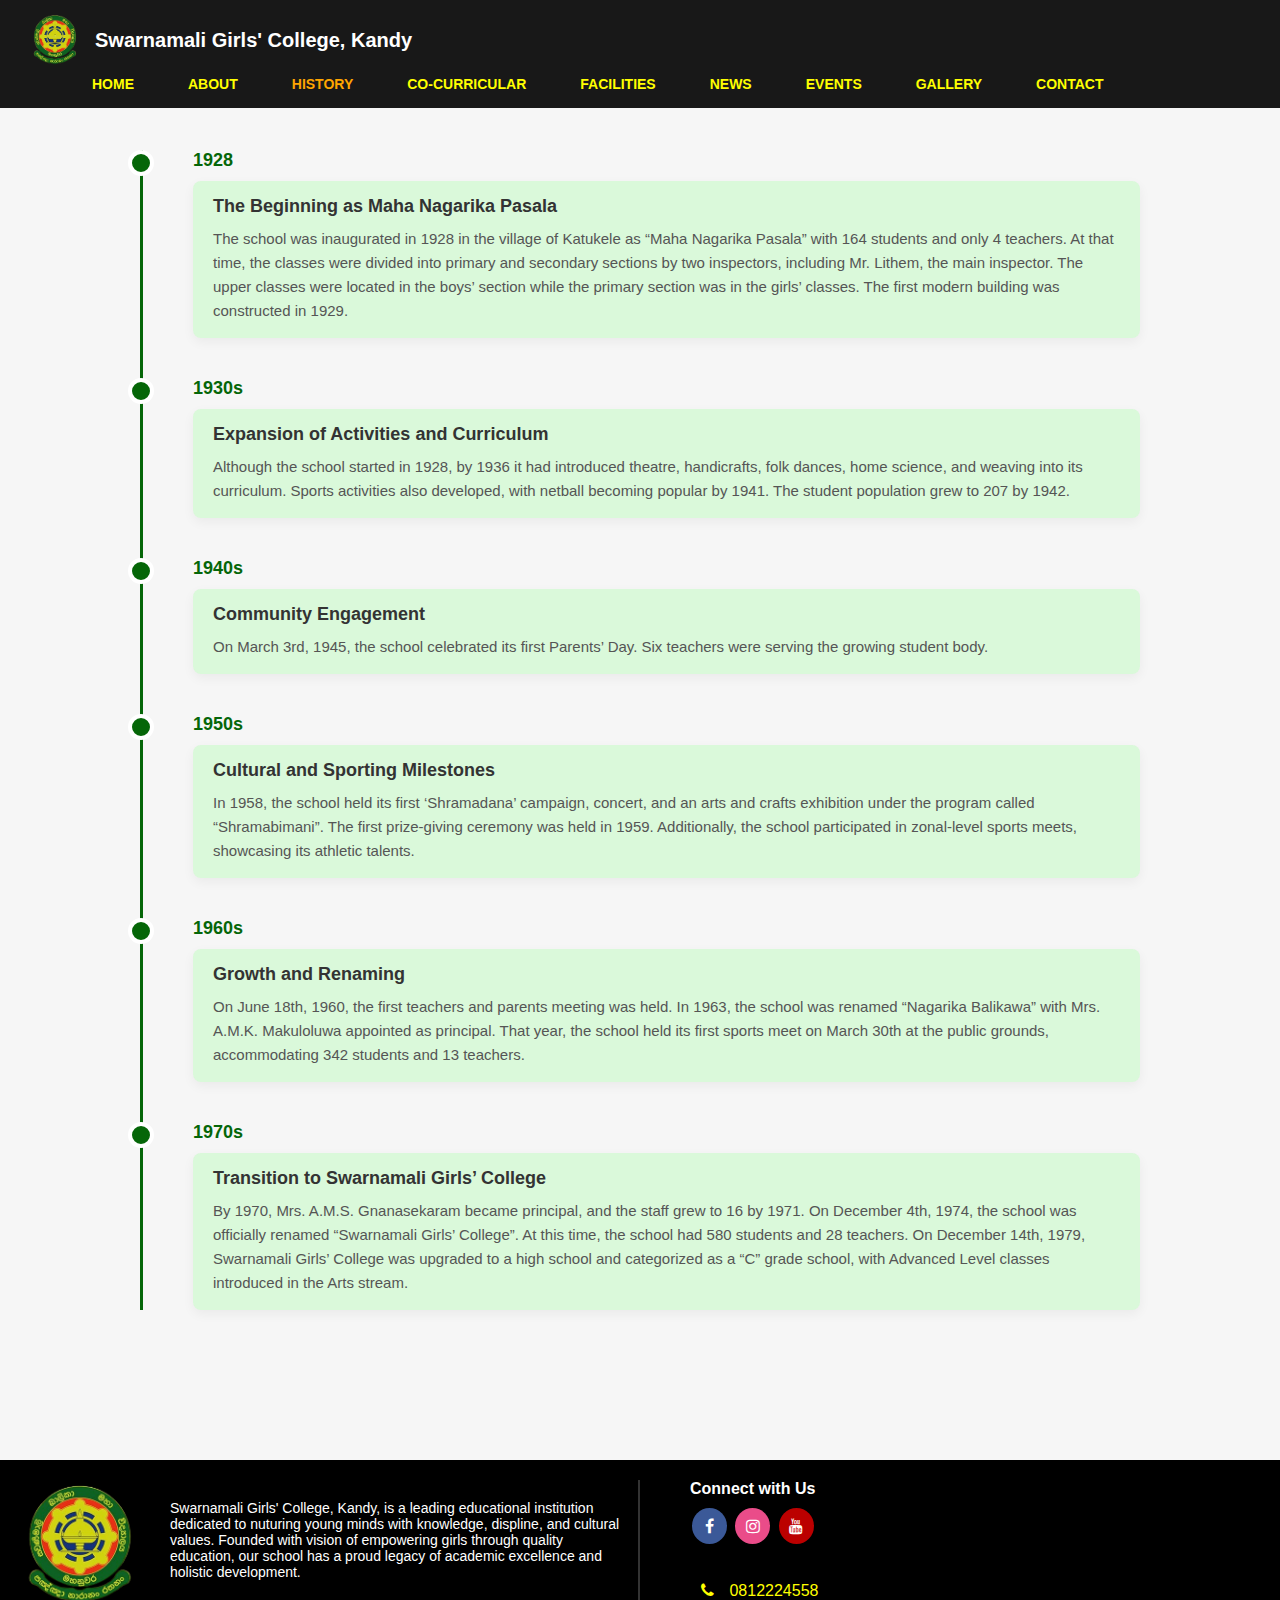
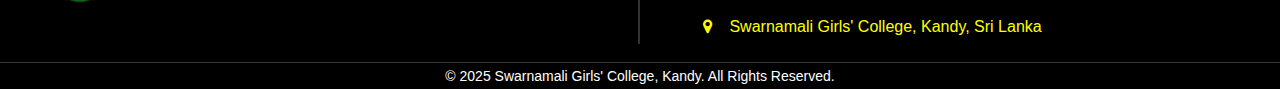
<file: history.html>
<!DOCTYPE html>
<html lang="en">
<head>
  	<meta charset="UTF-8" />
	<meta name="viewport" content="width=device-width, initial-scale=1" />
	<title>School Portal</title>
	<link rel="stylesheet" href="styles.css">
	<link rel="stylesheet" href="https://cdnjs.cloudflare.com/ajax/libs/font-awesome/4.7.0/css/font-awesome.min.css">
	<script src="script.js"></script>
</head>
<body>
<style>
body {
  margin: 0;
  padding: 0;
  background-color: #f6f6f6;
  color: #333;
}

</style>
<div>
  <section>
	<header class="nav-class" style="background-color:rgba(0, 0, 0, 0.9">
		<img src="logo.png" alt="School Logo" id="logo" />
		<h3 id="school-name">Swarnamali Girls' College, Kandy</h3>
		<button id="menu-toggle">&#9776;</button>
		<ul class="nav-class" id="nav-menu">
		  <li><a href="index.html">HOME</a></li>
		  <li><a href="about.html" class="dropbtn">ABOUT</a></li>
		  <li><a href="history.html" class="active">HISTORY</a></li>
		  <li><a href="cocurricular.html">CO-CURRICULAR</a></li>
		  <li><a href="facilities.html">FACILITIES</a></li>
		  <li><a href="news.html">NEWS</a></li>
		  <li><a href="events.html">EVENTS</a></li>
		  <li><a href="gallery.html">GALLERY</a></li>
		  <li><a href="contact.html">CONTACT</a></li>
		</ul>
	</header>
  
	<div class="timeline">
	  <div class="timeline-item">
		<div class="timeline-date">1928</div>
		<div class="timeline-content">
		  <h4>The Beginning as Maha Nagarika Pasala</h4>
		  <p>The school was inaugurated in 1928 in the village of Katukele as “Maha Nagarika Pasala” with 164 students and only 4 teachers. 
	  At that time, the classes were divided into primary and secondary sections by two inspectors, including Mr. Lithem, the main inspector. 
	  The upper classes were located in the boys’ section while the primary section was in the girls’ classes. 
	  The first modern building was constructed in 1929.</p>
		</div>
	  </div>

	  <div class="timeline-item">
		<div class="timeline-date">1930s</div>
		<div class="timeline-content">
		  <h4>Expansion of Activities and Curriculum</h4>
		  <p>Although the school started in 1928, by 1936 it had introduced theatre, handicrafts, folk dances, home science, and weaving into its curriculum. 
		  Sports activities also developed, with netball becoming popular by 1941. The student population grew to 207 by 1942.</p>
		</div>
	  </div>

	  <div class="timeline-item">
		<div class="timeline-date">1940s</div>
		<div class="timeline-content">
		  <h4>Community Engagement</h4>
		  <p>On March 3rd, 1945, the school celebrated its first Parents’ Day. Six teachers were serving the growing student body.</p>
		</div>
	  </div>

	  <div class="timeline-item">
		<div class="timeline-date">1950s</div>
		<div class="timeline-content">
		  <h4>Cultural and Sporting Milestones</h4>
		  <p>In 1958, the school held its first ‘Shramadana’ campaign, concert, and an arts and crafts exhibition under the program called “Shramabimani”. 
		  The first prize-giving ceremony was held in 1959. Additionally, the school participated in zonal-level sports meets, showcasing its athletic talents.</p>
		</div>
	  </div>
	  
	  <div class="timeline-item">
		<div class="timeline-date">1960s</div>
		<div class="timeline-content">
		  <h4>Growth and Renaming</h4>
		  <p>On June 18th, 1960, the first teachers and parents meeting was held. In 1963, the school was renamed “Nagarika Balikawa” with 
		  Mrs. A.M.K. Makuloluwa appointed as principal. That year, the school held its first sports meet on March 30th at the public grounds, 
		  accommodating 342 students and 13 teachers.</p>
		</div>
	  </div>
	  
	  <div class="timeline-item">
		<div class="timeline-date">1970s</div>
		<div class="timeline-content">
		  <h4>Transition to Swarnamali Girls’ College</h4>
		  <p>By 1970, Mrs. A.M.S. Gnanasekaram became principal, and the staff grew to 16 by 1971. On December 4th, 1974, the school was officially 
		  renamed “Swarnamali Girls’ College”. At this time, the school had 580 students and 28 teachers. On December 14th, 1979, Swarnamali Girls’ College 
		  was upgraded to a high school and categorized as a “C” grade school, with Advanced Level classes introduced in the Arts stream.</p>
		</div>
	  </div>

	</div>

  </section>
</div>
<footer class="footer-content">
	<div style="display:flex">
	<div class="scl">
	  <img src="logo.png" alt="School Logo" id="logo" style="width:120px; height:120px; margin-left:20px"/>
	  <p> Swarnamali Girls' College, Kandy, is a leading educational institution dedicated to nuturing young minds with knowledge,
	  displine, and cultural values. Founded with vision of empowering girls through quality education, our school has a proud
	  legacy of academic excellence and holistic development.
	</div>
	<div class="connect">
	  <div class="social-links">
	  <h4>Connect with Us</h4>
		<a href="https://web.facebook.com/profile.php?id=100064129505717" class="fa fa-facebook"></a>
		<a href="https://www.instagram.com/swarnamali.girls.college/" class="fa fa-instagram"></a>
		<a href="https://www.youtube.com/@swarnamaligirlscollegekandy" class="fa fa-youtube"></a>
	  </div> <br>
	  <div class="contact">
	  <span> <i class="fa fa-phone"> </i> 0812224558 </span> <br>
		<span> <i class="fa fa-map-marker"> </i> Swarnamali Girls' College, Kandy, Sri Lanka </span>
	  </div>
	</div>
	</div> <br>
	<div class="footer-bottom">
		<p>&copy; 2025 Swarnamali Girls' College, Kandy. All Rights Reserved.</p>
	</div>
</footer>
</body>
<script>
function myFunction(imgs) {
  var expandImg = document.getElementById("expandedImg");
  var imgText = document.getElementById("imgtext");
  expandImg.src = imgs.src;
  imgText.innerHTML = imgs.alt;
  expandImg.parentElement.style.display = "flex";
}

</script>
</html>
</file>
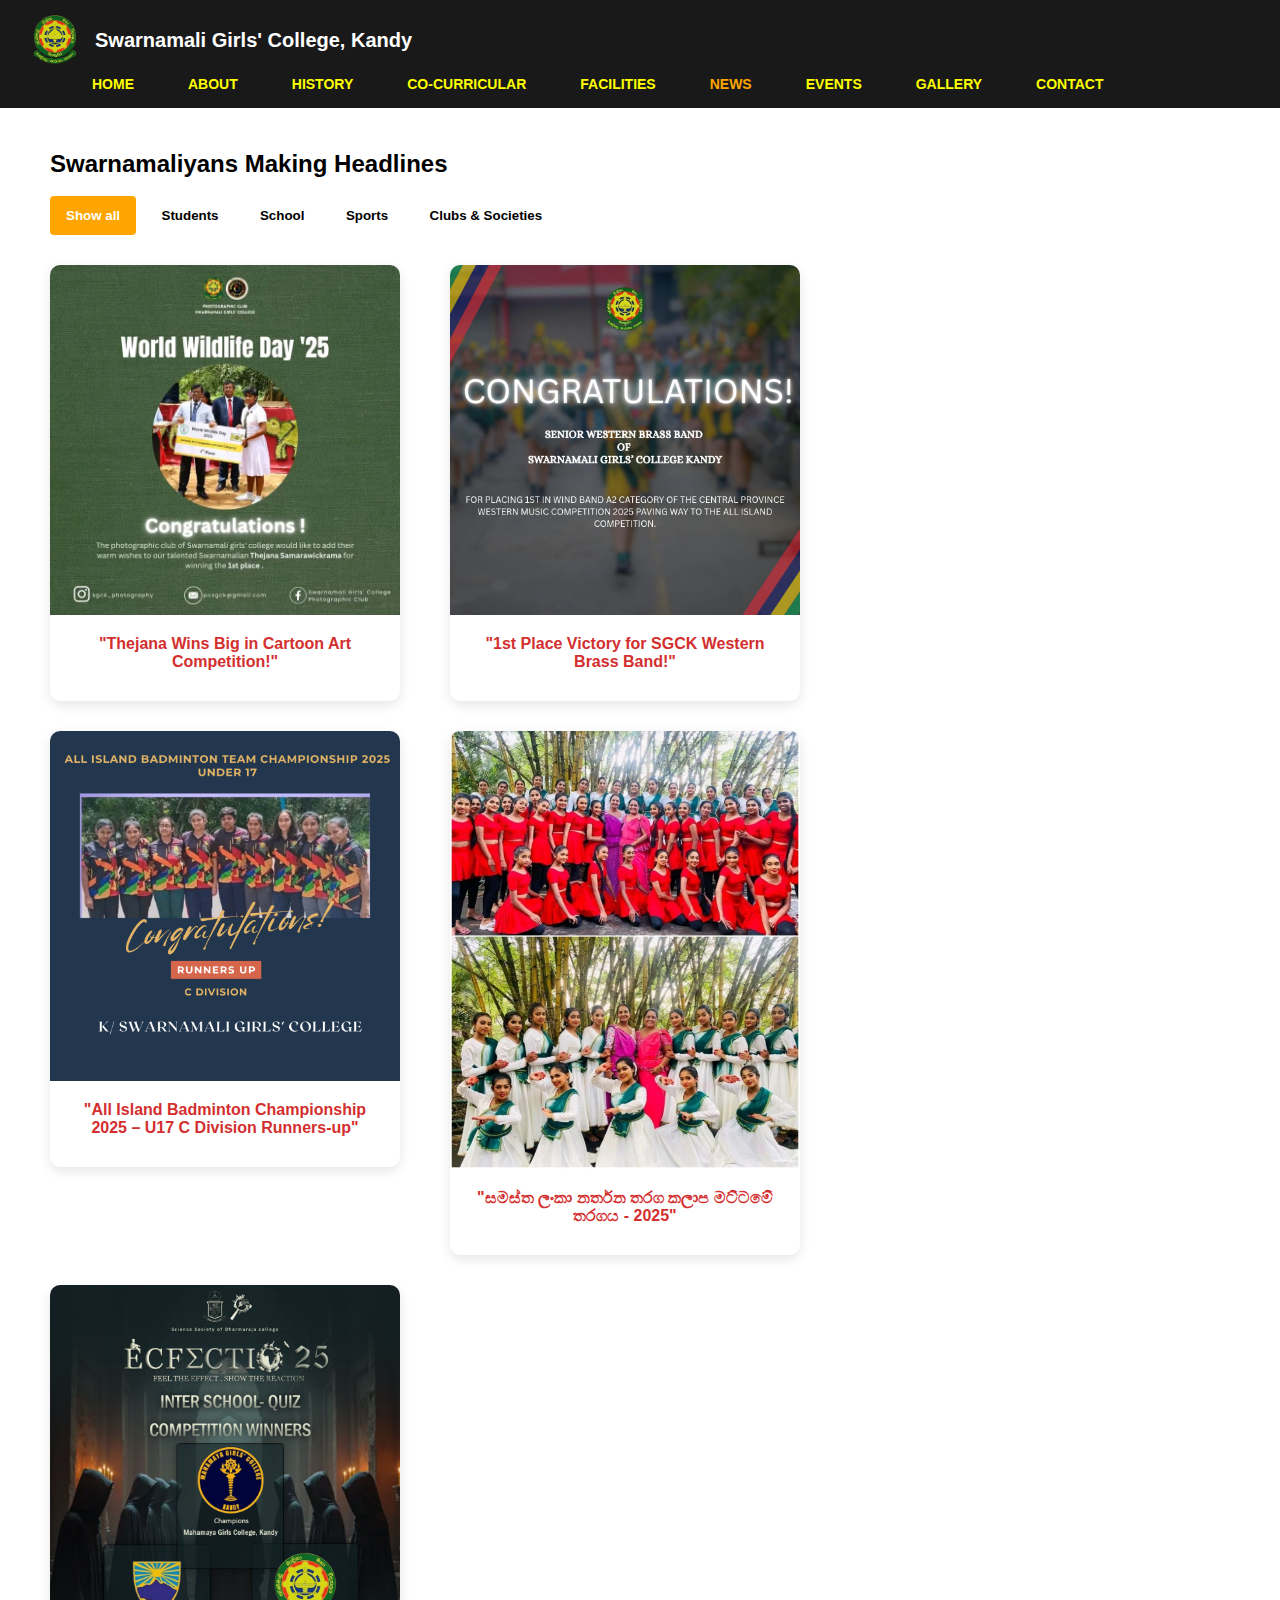
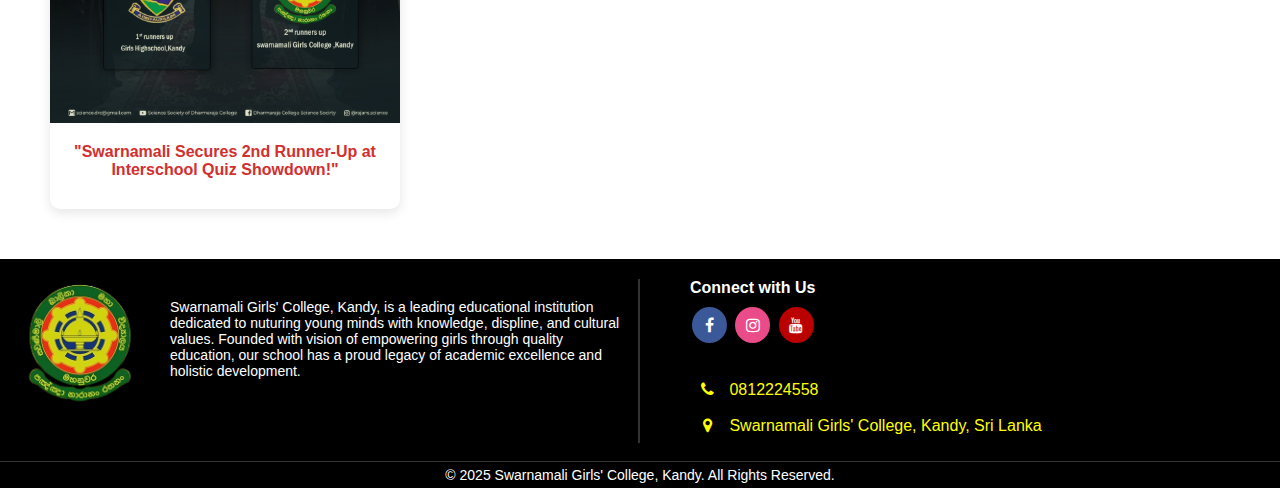
<file: news.html>
<!DOCTYPE html>
<html lang="en">
<head>
<meta charset="UTF-8" />
<meta name="viewport" content="width=device-width, initial-scale=1" />
<title>School Portal</title>
<link rel="stylesheet" href="styles.css">
<link rel="stylesheet" href="https://cdnjs.cloudflare.com/ajax/libs/font-awesome/4.7.0/css/font-awesome.min.css">
<script src="script.js"></script>
</head>
<body>

<div>
	<header class="nav-class" style="background-color:rgba(0, 0, 0, 0.9">
    <img src="logo.png" alt="School Logo" id="logo" />
    <h3 id="school-name">Swarnamali Girls' College, Kandy</h3>
    <button id="menu-toggle">&#9776;</button>
    <ul class="nav-class" id="nav-menu">
      <li><a href="index.html">HOME</a></li>
      <li><a href="about.html" class="dropbtn">ABOUT</a></li>
      <li><a href="history.html">HISTORY</a></li>
      <li><a href="cocurricular.html">CO-CURRICULAR</a></li>
      <li><a href="facilities.html">FACILITIES</a></li>
      <li><a href="news.html" class="active">NEWS</a></li>
      <li><a href="events.html">EVENTS</a></li>
      <li><a href="gallery.html">GALLERY</a></li>
      <li><a href="contact.html">CONTACT</a></li>
    </ul>
	</header>
	
	<div class="main">
	<h2>Swarnamaliyans Making Headlines</h2> <br>

	<div id="myBtnContainer">
	  <button class="btn active" onclick="filterSelection('all')"> Show all</button>
	  <button class="btn" onclick="filterSelection('student')"> Students</button>
	  <button class="btn" onclick="filterSelection('school')"> School</button>
	  <button class="btn" onclick="filterSelection('sport')"> Sports</button>
	  <button class="btn" onclick="filterSelection('society')"> Clubs & Societies </button>
	</div>

	<div class="news-row">
	  <div class="card student">
		<div class="image-container">
		  <a href="news1.jpeg" target="_blank" > 
		  <img src="news1.jpeg" alt="Mountains" style="width:100%" class="event-image">
		  </a>
		</div>
		<div class="card-content">
		  <h3>"Thejana Wins Big in Cartoon Art Competition!"</h3>
		</div>
	  </div>
	  
	  <div class="card school">
		<div class="image-container">
		  <a href="news2.jpeg" target="_blank" > 
		  <img src="news2.jpeg" alt="Mountains" style="width:100%" class="event-image">
		  </a>
		</div>
		<div class="card-content">
		  <h3>"1st Place Victory for SGCK Western Brass Band!"</h3>
		</div>
	  </div>
	  
	  <div class="card school sport">
		<div class="image-container">
		  <a href="news6.png" target="_blank" > 
		  <img src="news6.png" alt="Mountains" style="width:100%" class="event-image">
		  </a>
		</div>
		<div class="card-content">
		  <h3>"All Island Badminton Championship 2025 – U17 C Division Runners-up"</h3>
		</div>
	  </div>
	  
	  <div class="card school">
		<div class="image-container">
		  <a href="news5.jpeg" target="_blank" > 
		  <img src="news5.jpeg" alt="Mountains" style="width:100%" class="event-image">
		  <div class="news-content">
			<p> කණිෂ්ඨ ගැහැණු සමූහ පහතරට ලලිතරාග තාලය - ප්‍රථම ස්ථානය <br>
				ජේෂ්ඨ ගැහැණු සමූහ කතක් පරන් - ප්‍රථම ස්ථානය <br>
				ජේෂ්ඨ ගැහැණු පහතරට ශුද්ධ මාත්‍රය - ප්‍රථම ස්ථානය <br>
				ජේෂ්ඨ ගැහැණු පහතරට සමූහ පත්තිනි මල් අස්න - දෙවන ස්ථානය <br>
			</p>
		  </div>
		  </a>
		</div>
		<div class="card-content">
		  <h3>"සමස්ත ලංකා නර්තන තරග  කලාප මට්ටමේ තරගය - 2025"</h3>
		</div>
	  </div>
	  
	  <div class="card society">
		<div class="image-container">
		  <a href="news3.jpeg" target="_blank" > 
		  <img src="news3.jpeg" alt="Mountains" style="width:100%" class="event-image">
		  </a>
		</div>
		<div class="card-content">
		  <h3>"Swarnamali Secures 2nd Runner-Up at Interschool Quiz Showdown!"</h3>
		</div>
	  </div>

	  
	</div>

	</div>
</div>
<footer class="footer-content">
	<div style="display:flex">
	<div class="scl">
	  <img src="logo.png" alt="School Logo" id="logo" style="width:120px; height:120px; margin-left:20px"/>
	  <p> Swarnamali Girls' College, Kandy, is a leading educational institution dedicated to nuturing young minds with knowledge,
	  displine, and cultural values. Founded with vision of empowering girls through quality education, our school has a proud
	  legacy of academic excellence and holistic development.
	</div>
	<div class="connect">
	  <div class="social-links">
	  <h4>Connect with Us</h4>
		<a href="https://web.facebook.com/profile.php?id=100064129505717" class="fa fa-facebook"></a>
		<a href="https://www.instagram.com/swarnamali.girls.college/" class="fa fa-instagram"></a>
		<a href="https://www.youtube.com/@swarnamaligirlscollegekandy" class="fa fa-youtube"></a>
	  </div> <br>
	  <div class="contact">
	  <span> <i class="fa fa-phone"> </i> 0812224558 </span> <br>
		<span> <i class="fa fa-map-marker"> </i> Swarnamali Girls' College, Kandy, Sri Lanka </span>
	  </div>
	</div>
	</div> <br>
	<div class="footer-bottom">
		<p>&copy; 2025 Swarnamali Girls' College, Kandy. All Rights Reserved.</p>
	</div>
</footer>

<script>
filterSelection("all");

function filterSelection(c) {
  const cards = document.getElementsByClassName("card");
  for (let i = 0; i < cards.length; i++) {
    cards[i].classList.remove("show");
    if (c === "all" || cards[i].classList.contains(c)) {
      cards[i].classList.add("show");
    }
  }
}

// Button active class toggle
const btnContainer = document.getElementById("myBtnContainer");
const btns = btnContainer.getElementsByClassName("btn");

for (let i = 0; i < btns.length; i++) {
  btns[i].addEventListener("click", function () {
    const current = document.querySelector("#myBtnContainer .active");
    if (current) current.classList.remove("active");
    this.classList.add("active");
  });
}
</script>

</body>
</html>
</file>
<file: styles.css>
/*navigation*/
* { box-sizing: 
border-box; 
margin: 0; 
padding: 0; 
}

body, html { 
height: 100%; 
font-family: 'Segoe UI', sans-serif; 
}

.homepage {
position: relative;
height: 100vh;
overflow: hidden;
}

.slideshow-container {
position: absolute;
width: 100%;
height: 100%;
z-index: 1;
transition: transform 0.3s;
}

.mySlides {
display: none;
height: 100%;
position: relative;
z-index: 0;
}

.mySlides img {
width: 100%;
height: 100%;
object-fit: cover;
animation:z
}

header.nav-class {
position: absolute;
top: 0;
left: 0;
width: 100%;
height:auto;
z-index: 1000;
background: rgba(0, 0, 0, 0.6);
color: white;
display: flex;
align-items: center;
justify-content: space-between;
padding: 15px 30px;
flex-wrap: wrap;
}

#logo {
height: 50px;
margin-right: 15px;
}

#school-name {
font-size: 20px;
margin-right: auto;
}

#menu-toggle {
font-size: 28px;
color: white;
background: none;
border: none;
display: none;
z-index: 1001;
cursor:pointer;
}

ul#nav-menu {
list-style: none;
display: flex;
flex-wrap: wrap;
gap: 30px;
margin-top:10px;
margin-left:50px;
}

ul#nav-menu li a {
color: yellow;
text-decoration: none;
font-weight: bold;
padding: 6px 12px;
font-size:14px;
}

ul#nav-menu li a:hover {
background: orange;
color: white;
border-radius: 4px;
}

ul#nav-menu .active {
color: orange;
}

.fade {
animation-name: fade;
animation-duration: 2.5s;
}

@keyframes fade {
from {opacity: .4} 
to {opacity: 1}
}

.overlay {
position: absolute;
top: 0;
left: 0;
width: 100%;
height: 100%;
background: rgba(0, 0, 0, 0.6); 
z-index: 1;
}

.dropdown{
	position:relative;
	display:inline-block;
}

.about-subnav{
	display:none;
	position:absolute;
	background-color:rgba(0,0,0,0.75);
	min-width:160px;
	z-index:1;
	list-style:none;
	padding:0 5px;
	margin:0;
	box-shadow:0 8px 16px rgba(0,0,0,0.2);
	border-radius:5px;
}

.dropdown:hover .about-subnav{
	display:block;
}

.about-subnav ul {
  list-style: none;
  justify-content: center;
  padding: 0;
  margin: 20px 0;
  line-height:30px;
}

.about-subnav li a {
  text-decoration: none;
  color: white;
  padding: 10px 15px;
  border-radius: 5px;
  transition: 0.3s;
}

.about-subnav li a:hover {
  color: #555;
}

.history-class{
	background-color:rgba(0,0,0,0.8);
	color:white;
	max-width:1300px;
	text-align:center;
	padding:50px;
	margin:20px;
}

.news-class{
  position: absolute;
  top:150px;
  right:200px;
  left:200px;
  background-color: rgba(0,0,0,0.8);
  color: #f2fff2;
  padding: 50px;
  z-index: 1;
  width:70%;
  text-align:center;
  line-height:25px;
}


a {
	text-decoration:none;
	color:blue;
}

.scroll-container{
	background-color:rgba(152,255,152,0.15);
	overflow:auto;
	white-space:nowrap;
	padding:5px;
}

.scroll-container img{
	padding:5px;
}

.scroll-container h1{
	text-align:center;
	margin:10px;
}

.scroll-container p{
	margin:10px;
	color:#14452f;
	font-style:italic;
	text-align:center;
}

.scroll-container a{
	font-weight:bold;
	color:#14452f;
}

.history-summary-section {
  background-color: #14452f;
  padding: 40px 20px;
  margin: 30px auto;
  max-width: 1200px;
  border-radius: 10px;
  box-shadow: 0 4px 8px rgba(0,0,0,0.1);
  text-align: center;
  color:#f2fff2;
}

.history-summary p {
  font-size: 16px;
  line-height: 1.6;
  color: #f2fff2;
  margin-bottom: 20px;
}

.read-more-link {
  color: #a9ffa9;
  text-decoration: none;
  font-weight: bold;
  border:1px solid #a9ffa9;
  border-radius:10px;
  padding:10px;
}

.read-more-link i {
  margin-left: 5px;
}
.read-more-link:hover {
  color:#3fff3f;
}

.about-preview {
  display: flex;
  justify-content: center;
  align-items: center;
  padding: 50px 20px;
  background-color: #fffbe7;
}

.about-card {
  display: flex;
  flex-wrap: wrap;
  max-width: 900px;
  background: #fff;
  box-shadow: 0 8px 20px rgba(0,0,0,0.1);
  border-radius: 15px;
  overflow: hidden;
}

.about-img {
  width: 100%;
  max-width: 350px;
  object-fit: cover;
}

.about-text {
  padding: 30px;
  flex: 1;
}

.about-text h2 {
  margin-top: 0;
  font-size: 28px;
  color: #222;
}

.about-text p {
  margin: 15px 0;
  font-size: 16px;
  color: #555;
}

.slideshow-overlay {
  position: absolute;
  top: 50%;
  left: 50%;
  transform: translate(-50%, -50%);
  z-index: 2;
  text-align: center;
  color: white;
  width:50%;
}

.slideshow-overlay h1 {
  font-size: 36px;
  margin-bottom: 20px;
  text-shadow: 2px 2px 6px rgba(0, 0, 0, 0.7);
}

.explore-btn {
  background-color: #ffc107;
  color: black;
  padding: 12px 24px;
  border-radius: 30px;
  text-decoration: none;
  font-weight: bold;
  font-size: 16px;
  transition: 0.3s;
}

.explore-btn:hover {
  background-color: #e0a800;
  color: white;
}

.hero-about-call {
  position: absolute;
  top: 65%;
  left: 50%;
  transform: translate(-50%, -50%);
  text-align: center;
  color: white;
}

.fade-in {
  animation: fadeIn ease 2s;
}

@keyframes fadeIn {
  0% {opacity: 0;}
  100% {opacity: 1;}
}


/* Responsive */
@media (max-width: 768px) {
	#menu-toggle { display: block; }

	ul#nav-menu {
	display: none;
	flex-direction: column;
	width: 100%;
	background: rgba(0,0,0,0.8);
	padding: 15px 30px;
    position: absolute;
    top: 70px; 
    left: 0;
    z-index: 999;
	}

	ul#nav-menu.show {
	display: flex;
	}
	
	ul#nav-menu li {
    margin-bottom: 10px;
  }
  
  .dropdown:hover .about-subnav{
	display:block;
}

}

/*contact.html*/
.contact-container {
  display: flex;
  flex-wrap: wrap;
  justify-content: center;
  gap: 40px;
  padding: 40px 20px;
  box-sizing: border-box;
  margin-top:110px;
}

.contact-form {
  flex: 1;
  min-width: 300px;
  max-width: 500px;
  display: flex;
  flex-direction: column;
  gap: 15px;
}

.contact-form input,
.contact-form textarea {
padding: 10px;
border: 1px solid #ccc;
border-radius: 6px;
font-size: 16px;
font-family:poppins;
}

.contact-form button {
background-color: #007bff;
color: white;
padding: 12px;
border: none;
border-radius: 6px;
cursor: pointer;
font-weight: bold;
}

.contact-form button:hover {
background-color: #0056b3;
}

.map-box {
  flex: 1;
  min-width: 300px;
  max-width: 700px;
}

iframe {
  width: 100%;
  height: 100%;
  min-height: 400px;
  border: 0;
}

@media (max-width: 768px) {
.contact-container {
grid-template-columns: 1fr;
}
}

/*gallery.html*/
.row {
display: -ms-flexbox; 
display: flex;
-ms-flex-wrap: wrap;
padding: 0 4px;
margin-top:110px;
margin-bottom:10px;
}

.column {
-ms-flex: 25%; 
flex: 25%;
max-width: 25%;
padding: 0 4px;
}

.column img {
margin-top: 8px;
vertical-align: middle;
width: 100%;
}

.page-title {
text-align: center;
margin: 30px 0 20px;
color: #007bff;
}

/* Responsive layout - makes a two column-layout instead of four columns */
@media screen and (max-width: 800px) {
.column {
-ms-flex: 50%;
flex: 50%;
max-width: 50%;
}
}

/* Responsive layout - makes the two columns stack on top of each other instead of next to each other */
@media screen and (max-width: 600px) {
.column {
-ms-flex: 100%;
flex: 100%;
max-width: 100%;
}
}

/*about.html*/
.about-content{
	margin-top:110px;
}

.container {
  position: relative;
}

.text-block1 {
  position: absolute;
  top:75px;
  right:0;
  background-color: black;
  color: white;
  padding: 50px;
  z-index: 2;
  width:35%;
  text-align:center;
  line-height:25px;
}

.text-block2 {
  position: absolute;
  top:75px;
  left:0;
  background-color: black;
  color: white;
  padding: 50px;
  z-index: 2;
  width:40%;
  text-align:center;
}

.top-center h1{
  padding:50px;
  justify-content:center;
}

.text-block3 {
  position: absolute;
  top:50px;
  left:0;
  background-color: black;
  color: white;
  padding: 50px;
  z-index: 2;
  width:25%;
}

@media only screen and (max-width: 768px) {
  .text-block1,.text-block2 {
	width:100%;
	top:0px;
	background-color:rgba(0,0,0,0.7);
}


}

/*footer*/
.footer-bottom {
text-align: center;
padding-top: 5px;
border-top: 1px solid rgba(255, 255, 255, 0.2);
font-size: 14px;
padding-bottom:5px;
}

.copyright{
position:relative;
bottom:0;
}

.footer-content{
	width:100%;
	background-color:black;
	color:white;
	padding-top:20px;
}

.contact span {
	color:yellow;
}

.contact .fa {
	margin:0;
}

.scl{
	text-align: left;
	padding-top: 5px;
	border-right: 2px solid rgba(255, 255, 255, 0.2);
	font-size: 14px;
	width:50%;
	display:flex;
}

.scl p{
	margin:15px;
}

.connect{
	margin-left:50px;
}

.fa {
	padding: 10px;
	font-size: 34px;
	width: 35px;
	text-align: center;
	text-decoration: none;
	margin: 10px 2px;
	border-radius:50%;
}

.fa:hover {
opacity: 0.7;
}

.fa-facebook {
background: #3B5998;
color: white;
}

.fa-instagram {
background: #ea4c89;
color: white;
}

.fa-youtube {
background: #bb0000;
color: white;
}

@media only screen and (max-width: 768px) {
  .scl{
	display:block;
}
}

/*co-curricular.html*/
.cocurricular-content{
	margin-top:120px;
	margin-bottom:20px;
}

div.gallery {
  border: 1px solid #ccc;
  border-radius:10px;
  margin-bottom:10px;
}

div.gallery:hover {
  border: 1px solid #777;
}

div.gallery img {
  width: 250px;
  height: auto;
  border-radius:10px;
  margin:3px;
}

div#clubs img, div#societies img {
  width: 100%;
  height: auto;
  border-radius: 50%; 
  padding: 50px;
}


div.desc {
  padding: 15px;
  text-align: center;
  font-weight:bold;
}

* {
  box-sizing: border-box;
}

.responsive  {
  padding: 0 6px;
  float:left;
  width: 20%;
}

@media only screen and (max-width: 700px) {
  .responsive {
    width: 40%;
    margin: 6px 0;
  }
}

@media only screen and (max-width: 500px) {
  .responsive {
    width: 100%;
  }
}

.clearfix:after {
  content: "";
  display: table;
  clear: both;
}

/*events.html*/
.new-container img {
  vertical-align: middle;
}

.new-container {
  position: relative;
  margin-top:130px;
  margin-left:20px;
  margin-bottom:20px;
}

.newSlides {
  display: none;
}

.cursor {
  cursor: pointer;
}

.caption-container {
  text-align: center;
  background-color: #222;
  padding: 20px;
  color: white;
  width:30%;
}

.news-row:after {
  content: "";
  display: table;
  clear: both;
}

.news-column {
  float: left;
  width: 15%;
  gap:0;
}

.news-demo {
  opacity: 0.6;
}

.active,
.news-demo:hover {
  opacity: 1;
}

.next {
  cursor: pointer;
  top: 60%;
  width: 100%;
  padding: 16px;
  margin-top: -50px;
  color: white;
  font-weight: bold;
  font-size: 20px;
  border-radius: 0 3px 3px 0;
  user-select: none;
  -webkit-user-select: none;
}

.next {
  right: 0;
  border-radius: 3px 0 0 3px;
}

/*history.html*/
.timeline {
  position: relative;
  max-width: 1000px;
  margin: 150px auto;
  padding-left: 30px;
  border-left: 3px solid #056608;
}

.timeline-item {
  position: relative;
  margin-bottom: 40px;
  padding-left: 20px;
}

.timeline-item::before {
  content: '';
  position: absolute;
  top: 0;
  left: -45px;
  width: 18px;
  height: 18px;
  background-color: #056608;
  border-radius: 50%;
  border: 4px solid white;
}

.timeline-date {
  font-weight: bold;
  color: #056608;
  margin-bottom: 10px;
  font-size: 18px;
}

.timeline-content {
  background: rgba(152,255,152,0.3);
  padding: 15px 20px;
  border-radius: 8px;
  box-shadow: 0 4px 12px rgba(0,0,0,0.05);
}

.timeline-content h4 {
  margin: 0 0 10px;
  font-size: 18px;
  color: #333;
}

.timeline-content p {
  margin: 0;
  font-size: 15px;
  line-height: 1.6;
  color: #555;
}

@media screen and (max-width: 600px) {
  .timeline {
    padding-left: 20px;
  }
  .timeline-item::before {
    left: -8px;
  }
}


/*events.html*/
.events-section {
  max-width: 1100px;
  margin-left: 100px;
  margin-top:150px;
  margin-bottom:10px;
}

.events-section h2 {
  font-size: 28px;
  margin-bottom: 20px;
}

.event-container {
  display: flex;
  flex-wrap: wrap;
  gap: 20px;
  border-left: 4px solid #003366;
  padding-left: 20px;
  margin-bottom:50px;
}

.event-left {
  flex: 2;
  display: flex;
  gap: 20px;
}

.event-date {
  text-align: center;
  font-weight: bold;
  color: #003366;
  width:50px;
}

.event-date .month {
  text-transform: uppercase;
  font-size: 14px;
}

.event-date .day {
  font-size: 28px;
  line-height: 1;
}

.event-date .year {
  font-size: 12px;
}

.event-details {
  flex-grow: 1;
}

.event-details .featured {
  color: #003366;
  font-size: 14px;
  margin: 0 0 5px;
}

.event-details h3 {
  margin: 5px 0 10px;
}

.description {
  color: #444;
  line-height: 1.6;
}

.event-right {
  flex: 1;
}

.event-right img {
  max-width: 100%;
  border-radius: 8px;
  box-shadow: 0 4px 8px rgba(0,0,0,0.1);
}

.upcomming{
	width:100%;
	background-color:rgba(50,205,50,0.25);
	border-radius:5px;
	padding:5px;
	font-weight:bold;
	margin-bottom:20px;
}

/*news.html*/
.card {
  width: 350px;
  background: white;
  border-radius: 10px;
  box-shadow: 0 4px 12px rgba(0, 0, 0, 0.1);
  overflow: hidden;
  margin-top: 30px;
  margin-right:50px;
  float:left;
  display: none;
  transition: all 0.3s ease;
}

.image-container {
  position: relative;
}

.event-image {
  width: 100%;
  display: block;
}

.card-content {
  padding: 20px;
  text-align: center;
}

.card-content h3 {
  font-size: 16px;
  color: #d32f2f;
  font-weight: bold;
  margin: 0 0 10px;
}

.main {
  max-width: 1200px;
  margin: 150px 50px 50px 50px;
}

.card.show {
  display: block;
}

.btn {
  border: none;
  outline: none;
  padding: 12px 16px;
  background-color: white;
  color: black;
  cursor: pointer;
  font-weight: bold;
  transition: background-color 0.3s, color 0.3s;
  margin-right: 5px;
  border-radius: 4px;
}

.btn:hover {
  background-color: #f0f0f0;
}

.btn.active {
  background-color: orange;
  color: white;
}

.news-content{
  position: absolute;
  bottom: 0;
  background: rgb(0, 0, 0);
  background: rgba(0, 0, 0, 0.6); 
  color: #f1f1f1;
  width: 100%;
  padding: 20px;
  display:none;
  font-size:12px;
  line-height:2;
}

.image-container:hover .news-content{
	display:block;
}
</file>
